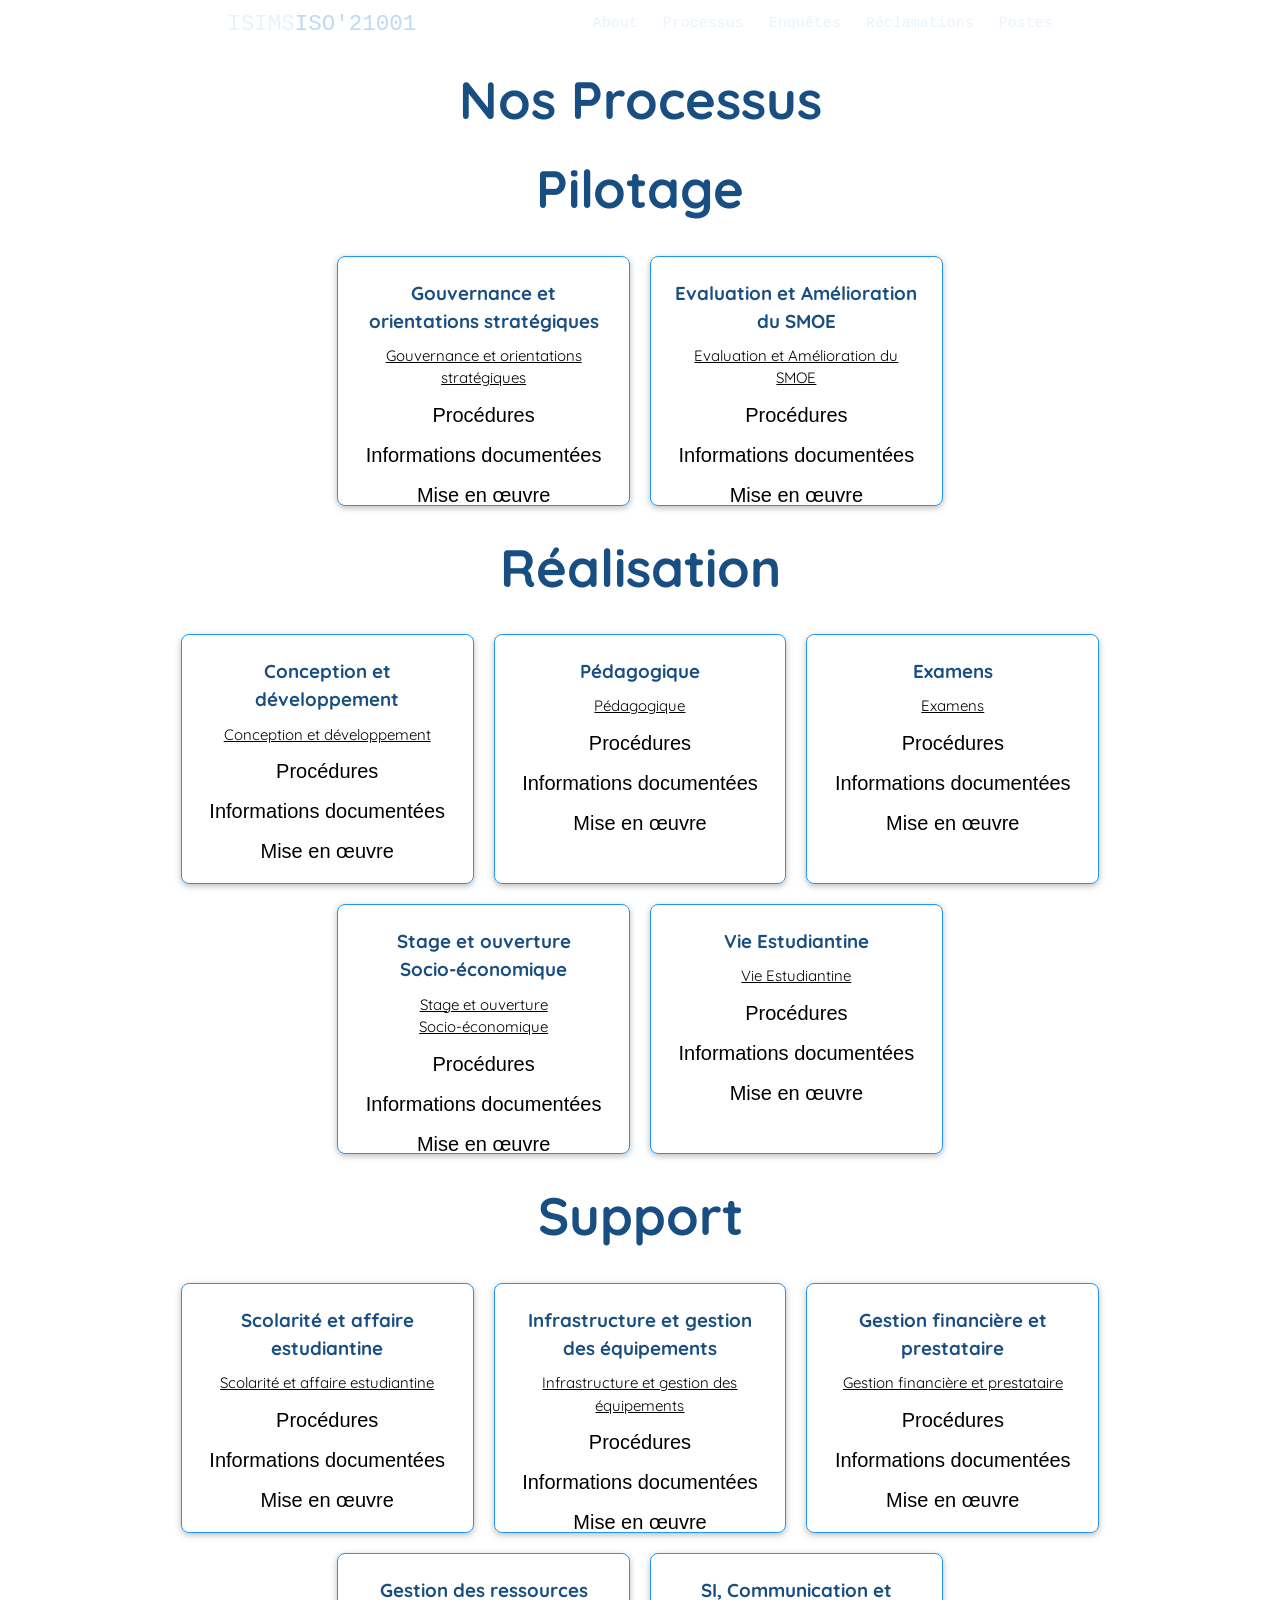
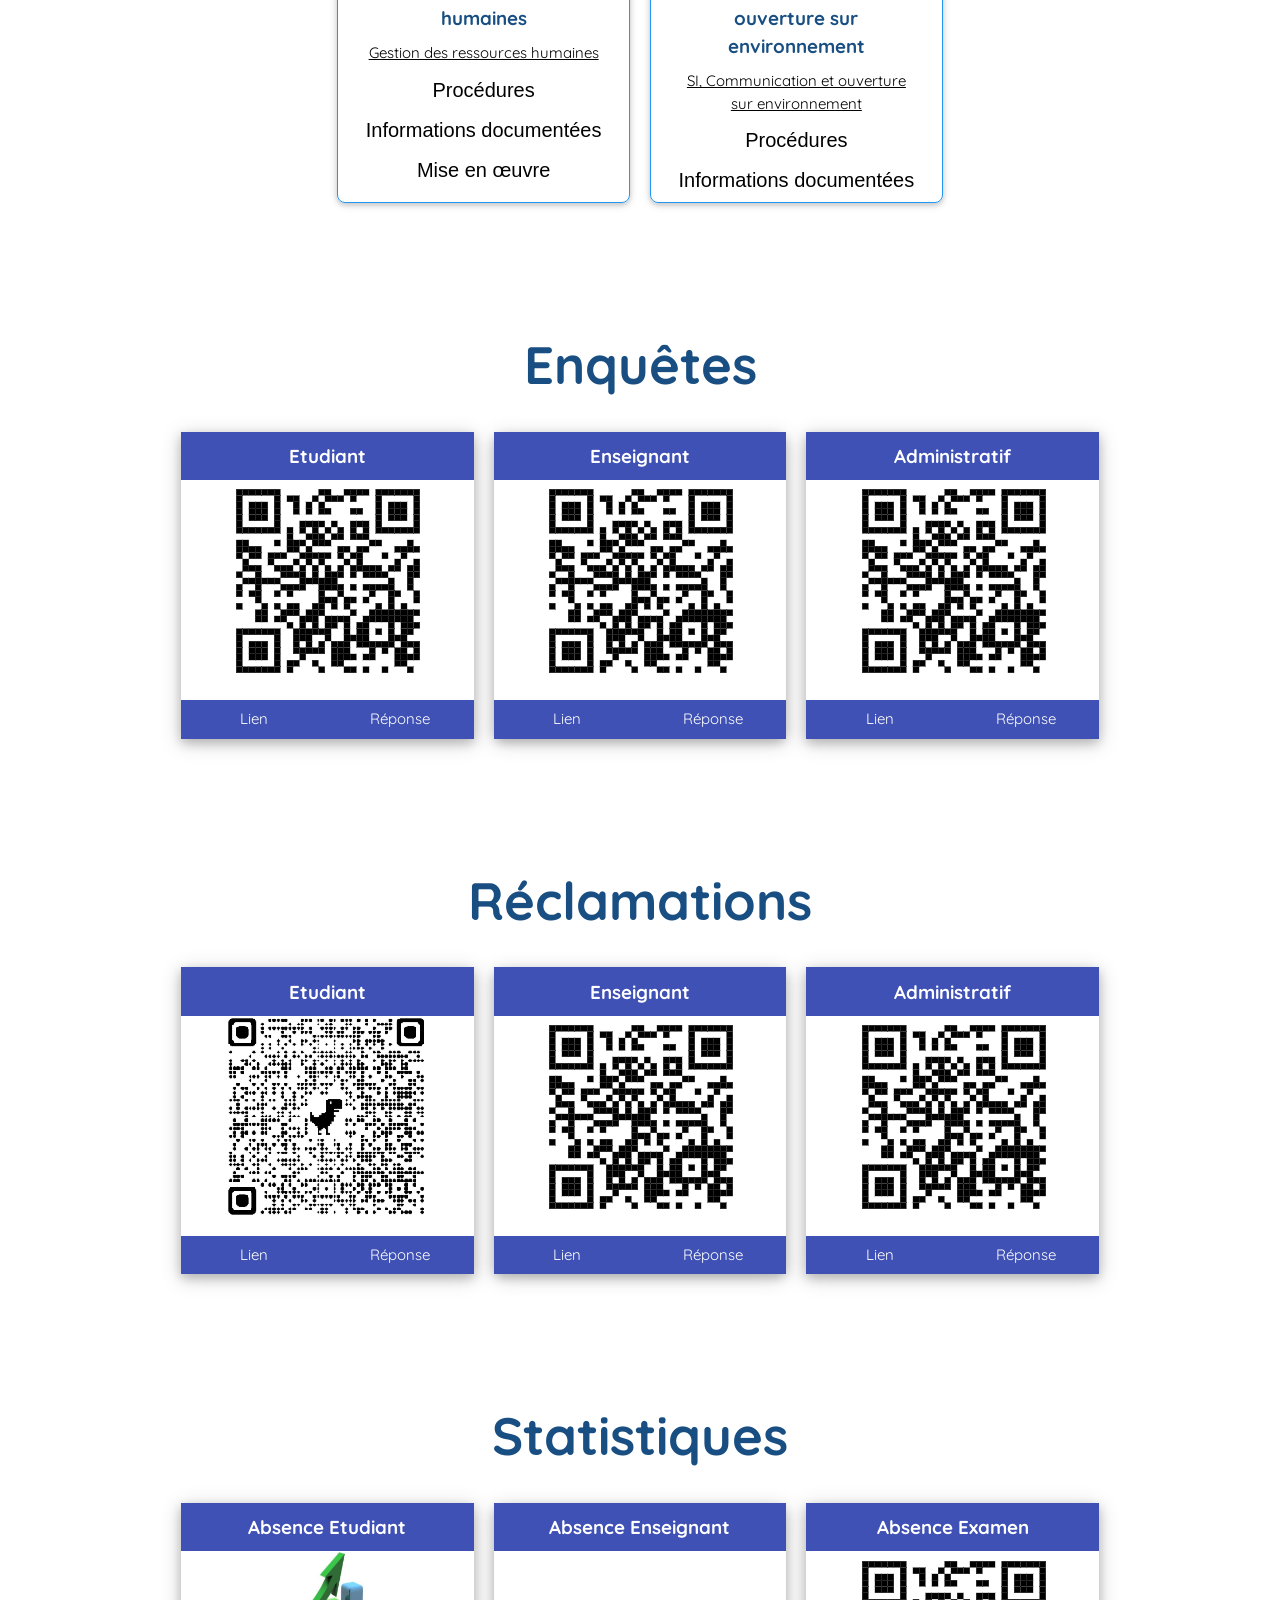
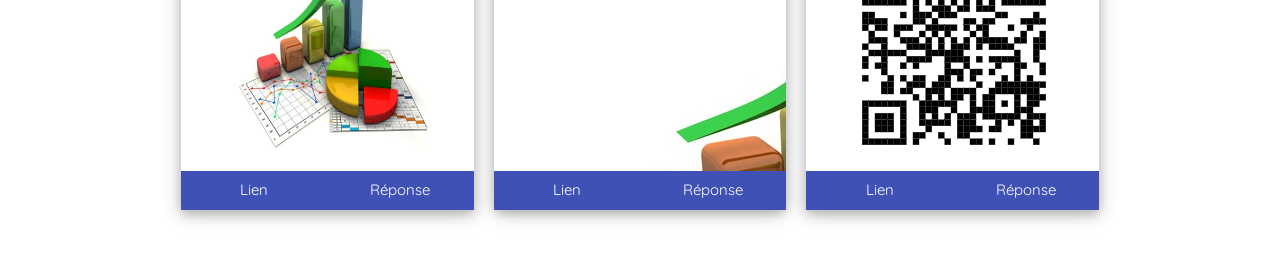
<file: index.html>
<!DOCTYPE html>
<html lang="en">
  <head>
    <meta name="viewport" content="width=device-width, initial-scale=1.0">
    <meta charset="UTF-8">
    <title>ISIMSISO'21001</title>
    <link rel="preconnect" href="https://fonts.googleapis.com">
    <link rel="preconnect" href="https://fonts.gstatic.com" crossorigin>
    <link href="https://fonts.googleapis.com/css2?family=Quicksand&display=swap" rel="stylesheet">
    <link rel="stylesheet" href="https://www.w3schools.com/w3css/4/w3.css">
    <link rel="stylesheet" href="https://www.w3schools.com/lib/w3-colors-highway.css">
    <link rel="stylesheet" href="https://cdnjs.cloudflare.com/ajax/libs/font-awesome/4.7.0/css/font-awesome.min.css">
    <link rel="stylesheet" href="styles.css">
  </head>
  <body>

      <div class="navigation w3-highway-blue w3-container">
        <nav class="nav-container w3-padding-large">
          <div class="logo">
            <a href="#home" >ISIMS<span>ISO'21001</span></a>
          </div>
          <div class="mobile-button">
            <span style="float: right;" onclick="toggleMobileNavigation()">&#9776;</span>
          </div>
          <div class="links">
            <a href="#about" >About</a>
            <a href="#Processus" >Processus</a>
            <a href="#Enquêtes" >Enquêtes</a>
            <a href="#Réclamations" >Réclamations</a>     
            <a href="FPoste.html" >Postes</a>  
          </div>
          <div id="mobile-sidenav" class="mobile-links w3-highway-blue">
            <div class="mobile-logo" style="display: inline;">
              <a href="#home" class="logo">ISIMS<span>SFAX</span></a>
              <span style="width: 100%;"></span>
              <a href="javascript:void(0)" class="closebtn" onclick="toggleMobileNavigation()">&times;</a>
            </div>
            <a href="#about" onclick="toggleMobileNavigation()">About Us</a>
            <a href="#Processus" onclick="toggleMobileNavigation()">Processus</a>
            <a href="#Enquêtes" onclick="toggleMobileNavigation()">Enquêtes</a>
            <a href="#Réclamation" onclick="toggleMobileNavigation()">Réclamation</a>
            <a href="FPoste.html" onclick="toggleMobileNavigation()">Postes</a>
          </div>
        </nav>
      </div>
      <div class="services container" id="Processus">
        <h2 class="w3-center">Nos Processus</h2>
        <h2 class="w3-center">Pilotage</h2>
        <div class="cards w3-padding-large w3-margin-top">
          <div class="card w3-card-2 w3-padding-large w3-border w3-border-blue w3-round-large">
            <h3>Gouvernance et orientations stratégiques</h3>
            <a href="PGV.html">Gouvernance et orientations stratégiques</a>
            <div class="card-text">
              <h4>Procédures</h4>
              <h4>Informations documentées</h4>
              <h4>Mise en œuvre</h4>
            </div>
          </div>
          <div class="card w3-card-2 w3-padding-large w3-border w3-border-blue w3-round-large">
            <h3>Evaluation et Amélioration du SMOE</h3>
            <a href="PGV.html">Evaluation et Amélioration du SMOE</a>
            <div class="card-text">
              <h4>Procédures</h4>
              <h4>Informations documentées</h4>
              <h4>Mise en œuvre</h4>
            </div>
          </div>
        </div>
        <!--</div>
        <div class="services container" id="Processus">-->
        
                  
          <h2 class="w3-center">Réalisation</h2>
          <div class="cards w3-padding-large w3-margin-top">
          <div class="card w3-card-2 w3-padding-large w3-border w3-border-blue w3-round-large">
            <h3>Conception et développement</h3>
            <a href="Realisation.html#RCP" >Conception et développement</a>
            <div class="card-text">
              <h4>Procédures</h4>
              <h4>Informations documentées</h4>
              <h4>Mise en œuvre</h4>
            </div>
          </div>
          <div class="card w3-card-2 w3-padding-large w3-border w3-border-blue w3-round-large">
            <h3>Pédagogique</h3>
            <a href="Realisation.html#RPD">Pédagogique</a>
            <div class="card-text">
             <h4>Procédures</h4>
             <h4>Informations documentées</h4>
             <h4>Mise en œuvre</h4>
            </div>
          </div>
          <div class="card w3-card-2 w3-padding-large w3-border w3-border-blue w3-round-large">
            <h3>Examens</h3>
            <a href="Realisation.html#REX">Examens</a>
            <div class="card-text">
              <h4>Procédures</h4>
              <h4>Informations documentées</h4>
              <h4>Mise en œuvre</h4>
            </div>
          </div>
          <div class="card w3-card-2 w3-padding-large w3-border w3-border-blue w3-round-large">
            <h3>Stage et ouverture Socio-économique</h3>
            <a href="Realisation.html#RST">Stage et ouverture Socio-économique</a>
             <div class="card-text">
              <h4>Procédures</h4>
              <h4>Informations documentées</h4>
              <h4>Mise en œuvre</h4>
            </div>
          </div>
          <div class="card w3-card-2 w3-padding-large w3-border w3-border-blue w3-round-large">
            <h3>Vie Estudiantine</h3>
            <a href="Realisation.html#RVE">Vie Estudiantine</a>            
             <div class="card-text">
              <h4>Procédures</h4>
              <h4>Informations documentées</h4>
              <h4>Mise en œuvre</h4>
            </div>
          </div>
        </div>
        <!--</div>
        <div class="services container" id="Processus">-->
         <h2 class="w3-center">Support</h2>
          <div class="cards w3-padding-large w3-margin-top">          
           <div class="card w3-card-2 w3-padding-large w3-border w3-border-blue w3-round-large">
            <h3>Scolarité et affaire estudiantine</h3>
            <a href="Support.html#SSE">Scolarité et affaire estudiantine</a>
             <div class="card-text">
             <h4>Procédures</h4>
             <h4>Informations documentées</h4>
             <h4>Mise en œuvre</h4>
            </div>
          </div>
          <div class="card w3-card-2 w3-padding-large w3-border w3-border-blue w3-round-large">
            <h3>Infrastructure et gestion des équipements</h3>
            <a href="Support.html#SSE">Infrastructure et gestion des équipements</a>
             <div class="card-text">
             <h4>Procédures</h4>
              <h4>Informations documentées</h4>
              <h4>Mise en œuvre</h4>
            </div>
          </div>
          <div class="card w3-card-2 w3-padding-large w3-border w3-border-blue w3-round-large">
            <h3>Gestion financière et prestataire</h3>
            <a href="Support.html#SGF">Gestion financière et prestataire</a>            
             <div class="card-text">
              <h4>Procédures</h4>
              <h4>Informations documentées</h4>
              <h4>Mise en œuvre</h4>
            </div>
          </div>
          <div class="card w3-card-2 w3-padding-large w3-border w3-border-blue w3-round-large">
            <h3>Gestion des ressources humaines</h3>
            <a href="Support.html#RSH">Gestion des ressources humaines</a>    
             <div class="card-text">
             <h4>Procédures</h4>
             <h4>Informations documentées</h4>
             <h4>Mise en œuvre</h4>
            </div>
          </div>
          <div class="card w3-card-2 w3-padding-large w3-border w3-border-blue w3-round-large">
            <h3>SI, Communication et ouverture sur environnement</h3>
            <a href="Support.html#SSI">SI, Communication et ouverture sur environnement</a>    
             <div class="card-text">
             <h4>Procédures</h4>
             <h4>Informations documentées</h4>
             <h4>Mise en œuvre</h4>
            </div>
          </div>
        </div>
        </div> 
      </div>
      <div class="careers container" id="Enquêtes">
        <h2 class="w3-center">Enquêtes</h2>
        
        <div class="cards w3-padding-large w3-margin-top">
            <div class="card w3-card-4">
              <header class="w3-container w3-indigo">
                <h3>Etudiant</h3>
              </header>
              <div class="content w3-container">
                <div class="card-text" style="padding-bottom: 18px;">
                  <a href="https://shorturl.at/13BV6">
                  <img src="figures/QCEtu.png" alt="QC Etudinat"></a>
                </div>
              </div>
              <footer class="w3-container" style="padding: 0; display: flex;">
                <a class="w3-button w3-indigo w3-hover-blue" style="flex: 1;" href="https://shorturl.at/WZr6D" target="_blank"> Lien  </a>
                <a class="w3-button w3-indigo w3-hover-blue" style="flex: 1;" href="https://shorturl.at/ybUuu" target="_blank"> Réponse </a>
              </footer>
                </div>

            <div class="card w3-card-4 w3-round-large">
              <header class="w3-container w3-indigo">
                <h3>Enseignant</h3>
              </header>
              <div class="content w3-container">
                <div class="card-text" style="padding-bottom: 18px;">
                 <a href="https://docs.google.com/forms/d/e/1FAIpQLSdhm8moXcMyq6uoHi38skNNVl_fE5RULt7bxk6uy4bRyHBIfw/viewform">
				  
                  <img src="figures/QCEnss.png" aling width="200" height="200" alt="QC Enseignant"></a>
                </div>
              </div>
              <footer class="w3-container" style="padding: 0; display: flex;">
                <a class="w3-button w3-indigo w3-hover-blue" style="flex: 1;" href="https://shorturl.at/3wTGm" target="_blank"> Lien  </a>
                <a class="w3-button w3-indigo w3-hover-blue" style="flex: 1;" href="https://shorturl.at/n8zGJ" target="_blank"> Réponse </a>
              </footer>
             
            </div>

            <div class="card w3-card-4">
              <header class="w3-container w3-indigo">
                <h3>Administratif</h3>
              </header>
              <div class="content w3-container">
                <div class="card-text" style="padding-bottom: 20px;">
                  <a href="https://docs.google.com/forms/d/e/1FAIpQLSfBcawqxEA8gR2qJWgmaJJ5fIQBOP3DpMoL4-CYC4NF0nNQlQ/viewform">
                  <img src="figures/QCAdm.png" alt="QC Enseignant"></a>
                </div>
              </div>
              <footer class="w3-container" style="padding: 0; display: flex;">
                <a class="w3-button w3-indigo w3-hover-blue" style="flex: 1;" href="https://shorturl.at/7Tg56" target="_blank"> Lien  </a>
                <a class="w3-button w3-indigo w3-hover-blue" style="flex: 1;" href="https://shorturl.at/b4x9N" target="_blank"> Réponse </a>
              </footer>

			  
            </div>
        </div>
      </div>
      
      
       <div class="careers container" id="Réclamations">
        <h2 class="w3-center">Réclamations</h2>
        
        <div class="cards w3-padding-large w3-margin-top">
            <div class="card w3-card-4">
              <header class="w3-container w3-indigo">
                <h3>Etudiant</h3>
              </header>
              <div class="content w3-container">
                <div class="card-text" style="padding-bottom: 18px;">
                  <a href="https://docs.google.com/forms/d/e/1FAIpQLSdhm8moXcMyq6uoHi38skNNVl_fE5RULt7bxk6uy4bRyHBIfw/viewform">
                  <img src="figures/QCRec.png" alt="QC Réclamation"></a>
                </div>
              </div>
              <footer class="w3-container" style="padding: 0; display: flex;">
                <a class="w3-button w3-indigo w3-hover-blue" style="flex: 1;" href="https://script.google.com/macros/s/AKfycby4R4XvjvK1Kzv7-ja9Pfa08RZej9KY71TizJNtD1tDAK_VouI4MnRq57Qrc8p8qN6Uew/exec?page=index" target="_blank"> Lien  </a>
                <a class="w3-button w3-indigo w3-hover-blue" style="flex: 1;" href="https://script.google.com/macros/s/AKfycby4R4XvjvK1Kzv7-ja9Pfa08RZej9KY71TizJNtD1tDAK_VouI4MnRq57Qrc8p8qN6Uew/exec?page=admin" target="_blank"> Réponse </a>
              </footer>
                </div>

            <div class="card w3-card-4 w3-round-large">
              <header class="w3-container w3-indigo">
                <h3>Enseignant</h3>
              </header>
              <div class="content w3-container">
                <div class="card-text" style="padding-bottom: 20px;">
                  <a href="https://docs.google.com/forms/d/e/1FAIpQLSdhm8moXcMyq6uoHi38skNNVl_fE5RULt7bxk6uy4bRyHBIfw/viewform">
				          <img src="figures/QCEnss.png" alt="QC Enseignant"></a>
                </div>
              </div>
              <footer class="w3-container" style="padding: 0; display: flex;">
                <a class="w3-button w3-indigo w3-hover-blue" style="flex: 1;" href="https://docs.google.com/forms/d/e/1FAIpQLSfoJTOvEAYz3Cwu1wor4mR6oMPrPi_7rhs3zCyWAKB1Yo8Kug/viewform" target="_blank"> Lien  </a>
                <a class="w3-button w3-indigo w3-hover-blue" style="flex: 1;" href="https://docs.google.com/forms/d/1NCJ3yjBS_pt0lAyHrF9wL2fNBaXjbg640fJLzV3iYVM/edit#responses" target="_blank"> Réponse </a>
              </footer>
             
            </div>

            <div class="card w3-card-4">
              <header class="w3-container w3-indigo">
                <h3>Administratif</h3>
              </header>
              <div class="content w3-container">
                <div class="card-text" style="padding-bottom: 20px;">
                  <a href="https://docs.google.com/forms/d/e/1FAIpQLSfBcawqxEA8gR2qJWgmaJJ5fIQBOP3DpMoL4-CYC4NF0nNQlQ/viewform">
                  <img src="figures/QCAdm.png" alt="QC Enseignant"></a>
                </div>
              </div>
              <footer class="w3-container" style="padding: 0; display: flex;">
                <a class="w3-button w3-indigo w3-hover-blue" style="flex: 1;" href="https://docs.google.com/forms/d/e/1FAIpQLSfBcawqxEA8gR2qJWgmaJJ5fIQBOP3DpMoL4-CYC4NF0nNQlQ/viewform" target="_blank"> Lien  </a>
                <a class="w3-button w3-indigo w3-hover-blue" style="flex: 1;" href="https://docs.google.com/forms/d/1km-dXfB1bt4jmDKGwojfJYHKFM9IsNgKTl-UkIVmLQ8/edit#responses" target="_blank"> Réponse </a>
              </footer>

			  
            </div>
        </div>
      </div>
      
      <div class="careers container" id="Enquêtes">
        <h2 class="w3-center">Statistiques</h2>
        
        <div class="cards w3-padding-large w3-margin-top">
            <div class="card w3-card-4">
              <header class="w3-container w3-indigo">
                <h3>Absence Etudiant</h3>
              </header>
              <div class="content w3-container">
                <div class="card-text" style="padding-bottom: 18px;">
                  <a href="https://docs.google.com/forms/d/e/1FAIpQLSdhm8moXcMyq6uoHi38skNNVl_fE5RULt7bxk6uy4bRyHBIfw/viewform">
                  <img src="figures/AbsE.jpg" aling width="200" height="200" alt="Abs Etudinat"></a>
                </div>
              </div>
              <footer class="w3-container" style="padding: 0; display: flex;">
                <a class="w3-button w3-indigo w3-hover-blue" style="flex: 1;" href="https://script.google.com/a/macros/isims.usf.tn/s/AKfycbwP-ZHFNft9wl4FXnkyOrGJUD3YEGPDC9UVBzgCL7Wcr0N8cz0MWCRKNOgta-7EuKk5/exec?page=StatAbsColl" target="_blank"> Lien  </a>
                <a class="w3-button w3-indigo w3-hover-blue" style="flex: 1;" href="" target="_blank"> Réponse </a>
              </footer>
                </div>

            <div class="card w3-card-4 w3-round-large">
              <header class="w3-container w3-indigo">
                <h3>Absence Enseignant</h3>
              </header>
              <div class="content w3-container">
                <div class="card-text" style="padding-bottom: 20px;">
                  <a href="https://shorturl.at/guMSB">
				  
                  <img src="figures/AbsE.jpg" alt="Abs Enseignant"></a>
                </div>
              </div>
              <footer class="w3-container" style="padding: 0; display: flex;">
                <a class="w3-button w3-indigo w3-hover-blue" style="flex: 1;" href="https://shorturl.at/G7OWS" target="_blank"> Lien  </a>
                <a class="w3-button w3-indigo w3-hover-blue" style="flex: 1;" href="" target="_blank"> Réponse </a>
              </footer>
             
            </div>

            <div class="card w3-card-4">
              <header class="w3-container w3-indigo">
                <h3>Absence Examen</h3>
              </header>
              <div class="content w3-container">
                <div class="card-text" style="padding-bottom: 20px;">
                  <a href="https://docs.google.com/forms/d/e/1FAIpQLSfBcawqxEA8gR2qJWgmaJJ5fIQBOP3DpMoL4-CYC4NF0nNQlQ/viewform">
                  <img src="figures/QCAdm.png" alt="QC Enseignant"></a>
                </div>
              </div>
              <footer class="w3-container" style="padding: 0; display: flex;">
                <a class="w3-button w3-indigo w3-hover-blue" style="flex: 1;" href="https://shorturl.at/vbYG7" target="_blank"> Lien  </a>
                <a class="w3-button w3-indigo w3-hover-blue" style="flex: 1;" href="" target="_blank"> Réponse </a>
              </footer>

			  
            </div>
        </div>
      </div>
          
   
  </body>
</html>
</file>
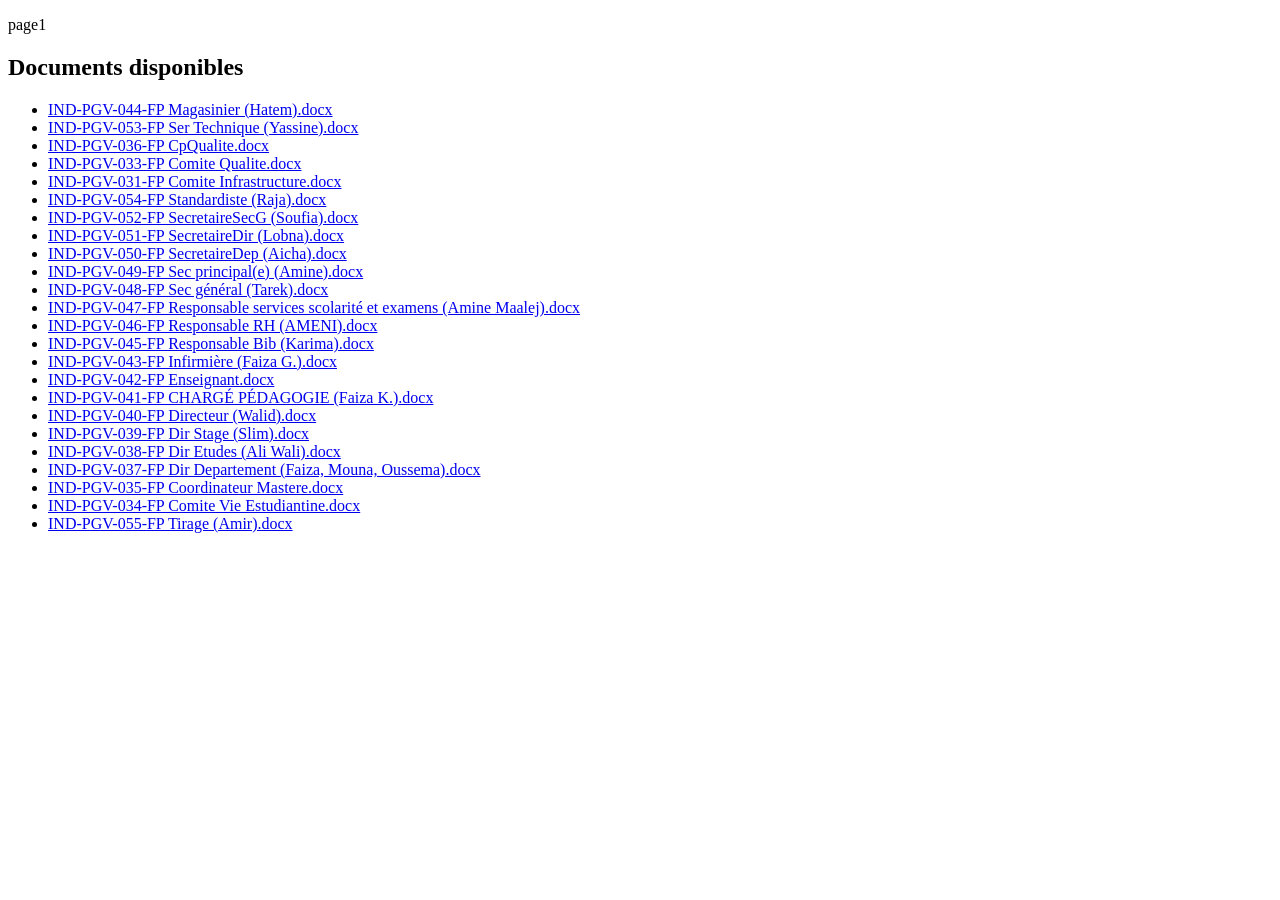
<file: ListePoste.html>
<!DOCTYPE html>
<html>
  <body>
      <p>page1</p>
      
      <h2>Documents disponibles</h2>
      <ul>
        <li>
          <a href='https://docs.google.com/document/d/1IjWES55wiTtYg4A6ug-dEdCR8H9Ttv8V/edit?usp=drivesdk&ouid=117575744774133606277&rtpof=true&sd=true' target='_blank'>IND-PGV-044-FP Magasinier (Hatem).docx</a>
          </li>
          
              
                
                <li>
                  <a href='https://docs.google.com/document/d/1ckmznCAv5gvTUCmbxzz0jG-cmcttRASe/edit?usp=drivesdk&ouid=117575744774133606277&rtpof=true&sd=true' target='_blank'>IND-PGV-053-FP Ser Technique (Yassine).docx</a>
                </li>
                <li>
                  <a href='https://docs.google.com/document/d/1nKETIcc2EP7Njvud7Fd28z7LY4oIdAPV/edit?usp=drivesdk&ouid=117575744774133606277&rtpof=true&sd=true' target='_blank'>IND-PGV-036-FP CpQualite.docx</a>
                </li>
                <li>
                  <a href='https://docs.google.com/document/d/1l6u7bt2w9W8PbkWrr8pTM1KVGC8gcKb9/edit?usp=drivesdk&ouid=117575744774133606277&rtpof=true&sd=true' target='_blank'>IND-PGV-033-FP Comite Qualite.docx</a>
                </li>
                <li>
                  <a href='https://docs.google.com/document/d/1F1HSMzCHEcah9yzlfo1cBY-YLSa7LqBY/edit?usp=drivesdk&ouid=117575744774133606277&rtpof=true&sd=true' target='_blank'>IND-PGV-031-FP Comite Infrastructure.docx</a>
                </li>
                <li>
                  <a href='https://docs.google.com/document/d/1XqC22ncPxaMef1F9qnsbcDiwtqfcXIcd/edit?usp=drivesdk&ouid=117575744774133606277&rtpof=true&sd=true' target='_blank'>IND-PGV-054-FP Standardiste (Raja).docx</a>
                </li>
                <li>
                  <a href='https://docs.google.com/document/d/1L2vsj__yoQpNCfMFUzHycpB3ixTAV7Wu/edit?usp=drivesdk&ouid=117575744774133606277&rtpof=true&sd=true' target='_blank'>IND-PGV-052-FP SecretaireSecG (Soufia).docx</a>
                </li>
                <li>
                  <a href='https://docs.google.com/document/d/15HFIhuiF5c-XGTodVy2AYGX0AQ6YuOgX/edit?usp=drivesdk&ouid=117575744774133606277&rtpof=true&sd=true' target='_blank'>IND-PGV-051-FP SecretaireDir (Lobna).docx</a>
                </li>
                <li>
                  <a href='https://docs.google.com/document/d/1BPwGtNt_oG7d-MWVp7NSwu2yzYBB2HKi/edit?usp=drivesdk&ouid=117575744774133606277&rtpof=true&sd=true' target='_blank'>IND-PGV-050-FP SecretaireDep (Aicha).docx</a>
                </li>
                <li>
                  <a href='https://docs.google.com/document/d/1JEpjroZCXYOzkCYVprQnFpTK2tO2C83_/edit?usp=drivesdk&ouid=117575744774133606277&rtpof=true&sd=true' target='_blank'>IND-PGV-049-FP Sec principal(e)  (Amine).docx</a>
                </li>
                <li>
                  <a href='https://docs.google.com/document/d/1yFJOcden-5MnLkxRIyOiDzkZyG76e45p/edit?usp=drivesdk&ouid=117575744774133606277&rtpof=true&sd=true' target='_blank'>IND-PGV-048-FP Sec général (Tarek).docx</a>
                </li>
                <li>
                  <a href='https://docs.google.com/document/d/1WNIHyhdOEc4bhNAntKUWvyRKzlOQYIwQ/edit?usp=drivesdk&ouid=117575744774133606277&rtpof=true&sd=true' target='_blank'>IND-PGV-047-FP Responsable services scolarité et examens (Amine Maalej).docx</a>
                  </li>
                  <li><a href='https://docs.google.com/document/d/14LOrN91OTSsRLvhXDG3G2QqLtMC5XqMr/edit?usp=drivesdk&ouid=117575744774133606277&rtpof=true&sd=true' target='_blank'>IND-PGV-046-FP Responsable RH (AMENI).docx</a>
                  </li>
                  <li>
                    <a href='https://docs.google.com/document/d/1ylE7dvooiBnE2IVvqc_gDakUC0ya-Zip/edit?usp=drivesdk&ouid=117575744774133606277&rtpof=true&sd=true' target='_blank'>IND-PGV-045-FP Responsable Bib (Karima).docx</a>
                  </li>
                  <li>
                    <a href='https://docs.google.com/document/d/1zw9fKni41tvlMKEvpd-MpW8LgXaap8zB/edit?usp=drivesdk&ouid=117575744774133606277&rtpof=true&sd=true' target='_blank'>IND-PGV-043-FP Infirmière (Faiza G.).docx</a>
                  </li>
                  <li>
                    <a href='https://docs.google.com/document/d/1PVJJlwiQvIMBkqtA-TxQ5R1mBPgHOsom/edit?usp=drivesdk&ouid=117575744774133606277&rtpof=true&sd=true' target='_blank'>IND-PGV-042-FP Enseignant.docx</a>
                  </li>
                  <li>
                    <a href='https://docs.google.com/document/d/1ih8gzxOXnu4TrixAN3qeKZJC2t6mvGYn/edit?usp=drivesdk&ouid=117575744774133606277&rtpof=true&sd=true' target='_blank'>IND-PGV-041-FP CHARGÉ PÉDAGOGIE (Faiza K.).docx</a>
                  </li>
                  <li>
                    <a href='https://docs.google.com/document/d/1jyk41ATynYkL9dtI_VCc6t3CWv0Y2fo2/edit?usp=drivesdk&ouid=117575744774133606277&rtpof=true&sd=true' target='_blank'>IND-PGV-040-FP Directeur (Walid).docx</a>
                  </li>
                  <li>
                    <a href='https://docs.google.com/document/d/1fP90DtRdfuVFT5t-dg44LxD7iAgOwMQR/edit?usp=drivesdk&ouid=117575744774133606277&rtpof=true&sd=true' target='_blank'>IND-PGV-039-FP Dir Stage (Slim).docx</a>
                  </li>
                <li>
                    <a href='https://docs.google.com/document/d/130_PWvxROyHIklU6Y02eQs3DQ_QZl1r8/edit?usp=drivesdk&ouid=117575744774133606277&rtpof=true&sd=true' target='_blank'>IND-PGV-038-FP Dir Etudes (Ali Wali).docx</a>
                  </li>
                <li>
                    <a href='https://docs.google.com/document/d/1CmTwBTokYZIlLkbe8FdMX5ZcwTN7EJSe/edit?usp=drivesdk&ouid=117575744774133606277&rtpof=true&sd=true' target='_blank'>IND-PGV-037-FP Dir Departement (Faiza, Mouna, Oussema).docx</a>
                    </li>
                    <li>
                      <a href='https://docs.google.com/document/d/1b_OSF2K53AwSbBBY6HFGvG8Y_IuhK4NU/edit?usp=drivesdk&ouid=117575744774133606277&rtpof=true&sd=true' target='_blank'>IND-PGV-035-FP Coordinateur Mastere.docx</a>
                    </li>
                    <li>
                      <a href='https://docs.google.com/document/d/1hk7dyk4ulB9RBVP-R56-LnFtvKQif0Qx/edit?usp=drivesdk&ouid=117575744774133606277&rtpof=true&sd=true' target='_blank'>IND-PGV-034-FP Comite Vie Estudiantine.docx</a>
                    </li>
                    
                      
                      
                      
                      <li>
                        <a href='https://docs.google.com/document/d/1YEfBMcF4FgG1IHqv05kxD-13OVQT-i3P/edit?usp=drivesdk&ouid=117575744774133606277&rtpof=true&sd=true' target='_blank'>IND-PGV-055-FP Tirage (Amir).docx</a>
                      </li>
      </ul>
      
      
      
      
  </body>
</html>
</file>
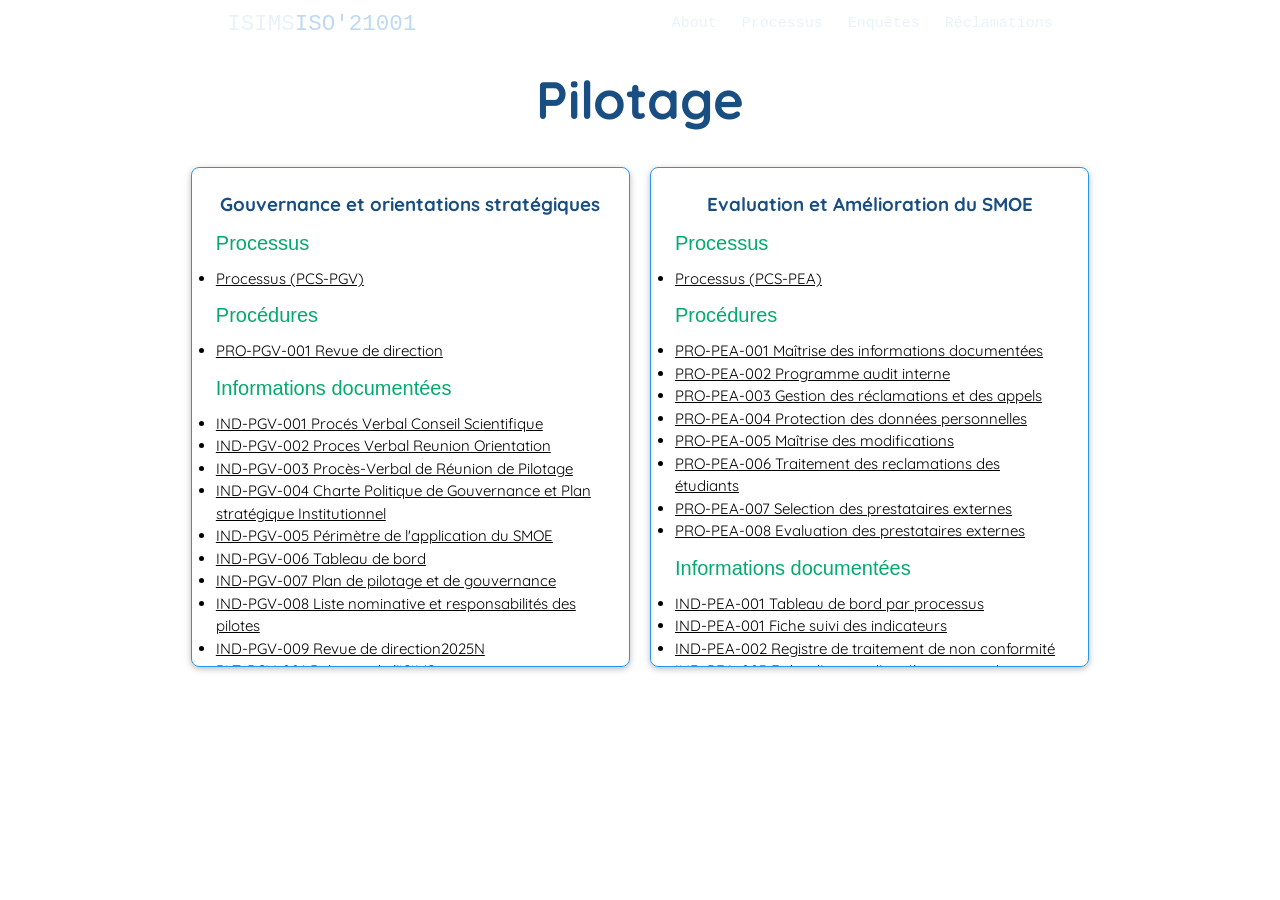
<file: PGV.html>
<!DOCTYPE html>
<html lang="en">
  <head>
    <meta name="viewport" content="width=device-width, initial-scale=1.0">
    <meta charset="UTF-8">
    <title>ISIMSISO'21001</title>
    <link rel="preconnect" href="https://fonts.googleapis.com">
    <link rel="preconnect" href="https://fonts.gstatic.com" crossorigin>
    <link href="https://fonts.googleapis.com/css2?family=Quicksand&display=swap" rel="stylesheet">
    <link rel="stylesheet" href="https://www.w3schools.com/w3css/4/w3.css">
    <link rel="stylesheet" href="https://www.w3schools.com/lib/w3-colors-highway.css">
    <link rel="stylesheet" href="https://cdnjs.cloudflare.com/ajax/libs/font-awesome/4.7.0/css/font-awesome.min.css">
    <link rel="stylesheet" href="StylesPro.css">
  </head>
  <body>

      <div class="navigation w3-highway-blue w3-container">
       <nav class="nav-container w3-padding-large">
          <div class="logo">
            <a href="index.html" >ISIMS<span>ISO'21001</span></a>
          </div>
          <div class="mobile-button">
            <span style="float: right;" onclick="toggleMobileNavigation()">&#9776;</span>
          </div>
          <div class="links">
            <a href="#about" >About</a>
            <a href="#Processus" >Processus</a>
            <a href="index.html#Enquêtes" >Enquêtes</a>
            <a href="index.html#Réclamations" >Réclamations</a>             
          </div>
          <div id="mobile-sidenav" class="mobile-links w3-highway-blue">
            <div class="mobile-logo" style="display: inline;">
              <a href="#home" class="logo">ISIMS<span>SFAX</span></a>
              <span style="width: 100%;"></span>
              <a href="javascript:void(0)" class="closebtn" onclick="toggleMobileNavigation()">&times;</a>
            </div>
            <a href="#about" onclick="toggleMobileNavigation()">About Us</a>
            <a href="#Processus" onclick="toggleMobileNavigation()">Processus</a>
            <a href="index.html#Enquêtes" onclick="toggleMobileNavigation()">Enquêtes</a>
            <a href="index.html#Réclamation" onclick="toggleMobileNavigation()">Réclamation</a>
          </div>
        </nav>
      </div>
      <div class="services container" id="Processus">
        <h2 class="w3-center">Pilotage</h2>
        <div class="cards w3-padding-large w3-margin-top">
          <div class="card w3-card-2 w3-padding-large w3-border w3-border-blue w3-round-large">
            <h3>Gouvernance et orientations stratégiques</h3>
            <div class="card-text">
              <h4>Processus</h4>
              <ul>
                <li>
                  <a href="https://docs.google.com/document/d/1I4OtA_-c3-wZgkK22DNGiVCATGImYQ-3/edit"> Processus (PCS-PGV)</a>
                </li>
              </ul>
              <h4>Procédures</h4>
              <ul>
                <li>
                    <a href="https://docs.google.com/spreadsheets/d/1XyPnZ8UmD69dLGvmghQGNt-zLZAWNGTxfsgWbPeirGw/edit?gid=419804632#gid=419804632"> PRO-PGV-001 Revue de direction</a>
                </li>
              </ul>
              <h4>Informations documentées</h4>
              <ul>
                <li>
                    <a href="https://docs.google.com/document/d/1KxpdU5Q2wwbWckCRnWLUTqVuC4mugGov/edit">IND-PGV-001 Procés Verbal Conseil Scientifique </a>
                </li>
                <li>
                    <a href="https://docs.google.com/document/d/1b5Rlrxok0Mm6VNrKcqqnSfre-KJIhvJU/edit">IND-PGV-002 Proces Verbal Reunion Orientation</a>
                </li>
                <li>
                    <a href="https://docs.google.com/document/d/18Mi4A_f7JiaEVsb3W2FOfERfUsB8Yh88/edit">IND-PGV-003 Procès-Verbal de Réunion de Pilotage</a>
                </li>
                <li>
                    <a href="https://docs.google.com/document/d/1xKDx6nq_UMT5B6G-K1RuE2pl1o0o44h5/edit#heading=h.9j9fkjwsuelq">IND-PGV-004 Charte Politique de Gouvernance et Plan stratégique Institutionnel </a>
                </li>
                <li>
                  <a href="https://docs.google.com/spreadsheets/d/1Xr51DwwHMEeekWgFrb8AM2xXuNGWaTEiE1uO1xZINRg/edit?gid=1094288969#gid=1094288969">IND-PGV-005 Périmètre de l'application du SMOE</a>
                </li>                
                <li>
                  <a href="https://docs.google.com/spreadsheets/d/1K9cRFl57nu7L-tj74yuoTdTDXPp2BTK5mCM0wVN6Ymg/edit?gid=0#gid=0">IND-PGV-006 Tableau de bord</a>
                </li>
                <li>
                  <a href="https://docs.google.com/document/d/1EldE4LHxnFnjIJczPkI8Y1tcdhw-oW_R/edit">IND-PGV-007 Plan de pilotage et de gouvernance</a>
                </li>
                <li>
                  <a href="https://docs.google.com/document/d/13M9dnIbNyJOO1yQVsmp2FNgNgYg1B9rZ/edit" >IND-PGV-008 Liste nominative et responsabilités des pilotes</a>
                </li>
                <li>
                  <a href="https://docs.google.com/spreadsheets/d/1_w9_bQ8FzQiFDPAMU-wxQxt-N6iwukLomHD-rsV9bU0/edit?gid=930208098#gid=930208098">IND-PGV-009 Revue de direction2025N</a>
                </li>
                <li>
                  <a href="https://docs.google.com/document/d/1OPf3NhrX7grafATkTrQwC1vi2OW9iLff/edit">PLT-PGV-001 Politique de l'ISIMS </a>
                </li>                
              </ul>
              <h4>Autres documents</h4>
              <ul>
                <li>
                  <a href="https://docs.google.com/spreadsheets/d/12siTd9VKSZBlD6lpICFhMg1TxihlbY-v6wC58Sj3-9A/edit?gid=1024227377#gid=1024227377">CNT-PGV-001 Stratégie de communication</a>
                </li>
                 <li>
                  <a href="https://docs.google.com/spreadsheets/d/12siTd9VKSZBlD6lpICFhMg1TxihlbY-v6wC58Sj3-9A/edit?gid=418035823#gid=418035823">CNT-PGV-002 Parties interessées</a>
                </li>
                 <li>
                  <a href="https://docs.google.com/spreadsheets/d/12siTd9VKSZBlD6lpICFhMg1TxihlbY-v6wC58Sj3-9A/edit?gid=1807305121#gid=1807305121">CNT-PGV-003 Enjeux internes et externes </a>
                </li>
                 <li>
                  <a href="https://docs.google.com/spreadsheets/d/12siTd9VKSZBlD6lpICFhMg1TxihlbY-v6wC58Sj3-9A/edit?gid=349706441#gid=349706441">CNT-PGV-004 Matrice combinée SWOT-PESTEL</a>
                </li>
                <li>
                  <a href="https://docs.google.com/spreadsheets/d/12siTd9VKSZBlD6lpICFhMg1TxihlbY-v6wC58Sj3-9A/edit?gid=384092032#gid=384092032">CNT-PGV-005 Les enjeux et plan </a>
                </li>                
                <li>
                  <a href="https://docs.google.com/spreadsheets/d/12siTd9VKSZBlD6lpICFhMg1TxihlbY-v6wC58Sj3-9A/edit?gid=2058166699#gid=2058166699">CNT-PGV-006 Domaine d'application</a>
                </li>
                <li>
                  <a href="https://docs.google.com/spreadsheets/d/12siTd9VKSZBlD6lpICFhMg1TxihlbY-v6wC58Sj3-9A/edit?gid=623466366#gid=623466366">CNT-PGV-007 Cartographie</a>
                </li>
                <li>
                  <a href="https://docs.google.com/spreadsheets/d/12siTd9VKSZBlD6lpICFhMg1TxihlbY-v6wC58Sj3-9A/edit?gid=1570144482#gid=1570144482">Organigramme ISIMS</a>
                </li>
                <li>
                  <a href="https://docs.google.com/spreadsheets/d/15S4FUMoalCx0j7uMcQMIGIqlECdOGUDYNKeU611UuvU/edit?gid=0#gid=0" >Registre des decisions stratégiques</a>
                </li>
                <li>
                  <a href="https://docs.google.com/spreadsheets/d/12siTd9VKSZBlD6lpICFhMg1TxihlbY-v6wC58Sj3-9A/edit?gid=1100377214#gid=1100377214">CNT-PGV-006 Légende</a>
                </li>
              </ul>
              <h4>Mise en œuvre</h4>
              <ul>
                <li>
                  
                </li>
              </ul>
            </div>
          </div>
          <div class="card w3-card-2 w3-padding-large w3-border w3-border-blue w3-round-large">
            <h3>Evaluation et Amélioration du SMOE</h3>
            <div class="card-text">
              <h4>Processus</h4>
              <ul>
                <li>
                  <a href="https://docs.google.com/document/d/1wiTbv8E4y7dzm05tmQEId2IAnSISVyOF/edit"> Processus (PCS-PEA)</a>
                </li>
              </ul>
              <h4>Procédures</h4>
              <ul>
                <li>
                  <a href="https://docs.google.com/document/d/1qU22g3ANbFg8dULBVxTRgT0-Vvc90XR9/edit">PRO-PEA-001 Maîtrise des informations documentées</a>
                </li>
                <li>
                  <a href="https://docs.google.com/spreadsheets/d/1Au4W4ubie32BrMaQH4GiU55OG1Svr9tt2Jf_XF1uh-8/edit">PRO-PEA-002 Programme audit interne</a>
                </li>
                <li>
                  <a href="https://docs.google.com/spreadsheets/d/1KsFq7TgIOSOGz-PpGmFxThMO_PXr4bIh/edit">PRO-PEA-003 Gestion des réclamations et des appels</a>
                </li>
                <li>
                  <a href="https://docs.google.com/spreadsheets/d/1xmoIxoQJBfmaYeMpvGXSnKAKzWP89Na4DxtEfYLc1X0/edit">PRO-PEA-004 Protection des données personnelles</a>
                </li>
                <li>
                  <a href="https://docs.google.com/document/d/1pz2Cvk7tlyi32doSK6OWVGfWMwdWsYcb/edit">PRO-PEA-005 Maîtrise des modifications</a>
                </li>
                <li>
                  <a href="https://docs.google.com/document/d/1Wsk4e1Yga_iku-ryjg0FzsbeKkbJ3nat/edit">PRO-PEA-006 Traitement des reclamations des étudiants</a>
                </li>
                <li>
                  <a href="https://docs.google.com/spreadsheets/d/1lVMcpik5CSIcEFIx8MGlEQ6ofwBwIuDTe-2Mn9GQvM8/edit">PRO-PEA-007 Selection des prestataires externes</a>
                </li>
                <li>
                  <a href="https://docs.google.com/spreadsheets/d/1QRG_QbUg_4Kodh77-omi9JIUgD-SUC_iDHh3CmyDZWA/edit">PRO-PEA-008 Evaluation des prestataires externes</a>
                </li>                
              </ul>
              <h4>Informations documentées</h4>
              <ul>
                <li>
                  <a href="https://docs.google.com/spreadsheets/d/18g_HwJXHuyS3kM4ZqdITEd4g6ptJ154Z/edit">IND-PEA-001 Tableau de bord par processus</a>
                </li>
                <li>
                  <a href="https://docs.google.com/document/d/1iyVYd31Z-ImMcyJ9mmjLDa514cIZ_sv6/edit">IND-PEA-001 Fiche suivi des indicateurs</a>
                </li>
                <li>
                  <a href="https://docs.google.com/spreadsheets/d/1Z_5q1hlshOS3smoRJLIeQ5jbvv9N5Pb0/edit?gid=1669718640#gid=1669718640">IND-PEA-002 Registre de traitement de non conformité</a>
                </li>
                <li>
                  <a href="https://docs.google.com/document/d/1UH6mNW5efPnmDJyfJFmziIyvkt-WkvfQ/edit">IND-PEA-003 Fiche d'action d'amélioration et du traitement de non conformité</a>
                </li>
                <li>
                  <a href="https://docs.google.com/document/d/1v-QybC7q9-qba4_wG7dVuyd3xfo8VZK1/edit#heading=h.katzwyeidjj4">IND-PEA-004 Rapport d'audit interne </a>
                </li>
                <li>
                  <a href="https://docs.google.com/document/d/1sdq3cypp-GGk1rEc2NyzpGYU5f3jXBdF/edit">IND-PEA-005 Plan d'audit</a>
                </li>
                <li>
                  <a href="https://docs.google.com/spreadsheets/d/1mg6J-RW-fG7bZGQOCux-tfk0-hbg4bnuqvK0mErv_iE/edit?gid=1435801716#gid=1435801716">IND-PEA-006 Programme d'Audit 2025</a>
                </li>
                <li>
                  <a href="https://docs.google.com/document/d/1eEVywBpdv9d-rl4G_X6Ezgsj4cKnzhiM/edit">IND-PEA-007 Compte rendu de la revue de direction</a>
                </li>
                <li>
                  <a href="https://docs.google.com/spreadsheets/d/1srTeh5YQqqisv_F3ZbI-3tWvIYlEJnz3yzA29Dmg3CY/edit?gid=150572245#gid=150572245">IND-PEA-008 PV de réunion</a>
                </li>
                <li>
                  <a href="https://docs.google.com/document/d/1pjvLhOFUAfol5vxTVzESDnaaFw0PJxbv/edit">IND-PEA-009 Registre de retour d'information</a>
                </li>
                <li>
                  <a href="https://docs.google.com/spreadsheets/d/1EVArreOGs66jPgReYmremMCunvFsr029/edit?gid=1967264384#gid=1967264384">IND-PEA-010 Registre des connaissances organisationnelles</a>
                </li>
                <li>
                  <a href="https://docs.google.com/spreadsheets/d/1LfJHuSmaOt1oJWdMRJXz6lvNOYPIhB-F/edit?gid=1514406041#gid=1514406041">IND-PEA-011 Gestion de modification SMI</a>
                </li>
                <li>
                  <a href="https://docs.google.com/spreadsheets/d/1tan4YiISCFX45RGxGuLe7LR3phcZhPi_/edit?gid=1921604693#gid=1921604693">IND-PEA-012 Planification des objectifs SMOE</a>
                </li>
                <li>
                  <a href="https://docs.google.com/spreadsheets/d/1Zwv-85AA4-C4g-3EeuGt0m0VuCFv0TCy/edit?gid=326542245#gid=326542245">IND-PEA-013 Registre d'action d'amélioration</a>
                </li>
                <li>
                  <a href="https://docs.google.com/spreadsheets/d/1IMkuXVSu6NHu6JI65d2i8xWxvkYDfkNS/edit?gid=1540366743#gid=1540366743">IND-PEA-014 Registre de Veille réglementaire, légale et normative </a>
                </li>
                <li>
                  <a href="https://docs.google.com/document/d/1x0m2Zk3f2ITTlFljzJRfhk9sm-XPegtE/edit">IND-PEA-019 Fiche de réclamation étudiant</a>
                </li>
                <li>
                  <a href="https://docs.google.com/spreadsheets/d/1T3-g49BVViBFSqZaARogSfmeWruxsOdBN1dLTZ35pfQ/edit?gid=0#gid=0">IND-PEA-020 Registre des reclamations</a>
                </li>
                <li>
                  <a href="https://docs.google.com/document/d/1cnjl8cXzvNVX4FQfkxybBIBo04eO2tvw/edit">IND-PEA-021 Demande de modifications</a>
                </li>
                <li>
                  <a href="https://docs.google.com/spreadsheets/d/1M_ldy1QpGaxiLQ7Rmv1ueDBmPAMyCrIcD4WhQqGKw_s/edit?gid=279753064#gid=279753064">IND-PEA-022 Planification des modifications</a>
                </li>
                <!--<li>
                  <a href="https://docs.google.com/spreadsheets/d/1Xr51DwwHMEeekWgFrb8AM2xXuNGWaTEiE1uO1xZINRg/edit?gid=1094288969#gid=1094288969">IND-PEA-023 Périmètre du SMOE de l'ISIMS</a>
                </li>-->       
                <li>
                  <a href="https://docs.google.com/spreadsheets/d/1xSvtulBKJu75jwek6nDU9upzIjeuBLItDQGt0Hn9P_U/edit?gid=160931914#gid=160931914">IND-PEA-024 Instruction éducation spécialisée/besoins particuliers</a>
                </li>         
              </ul>
              <h4>Autres documents</h4>
              <ul>
                <li>
                  <a href="https://docs.google.com/document/d/1zlxncqi3pAXdnYKGtFsBNsr4vvNb67M0/edit">LST-PEA-001 Liste des documents externes</a>
                </li>
                <li>
                  <a href="https://docs.google.com/spreadsheets/d/1CCdWPiNIj4zxQSYZkE1BQiW0jbwduASh/edit?gid=616190697#gid=616190697">MMQ-PEA-001 Manuel des risques</a>
                </li>
                <li>
                  <a href="https://docs.google.com/spreadsheets/d/1CCdWPiNIj4zxQSYZkE1BQiW0jbwduASh/edit?gid=236744979#gid=236744979">MMQ-PEA-001 Manuel des Opportunités</a>
                </li>
              </ul>
              <h4>Mise en œuvre</h4>
              <ul>
                <li>
                  <a href="https://drive.google.com/drive/u/2/folders/1rkDmYnkaFwRVAVRu4OYqZaRVEAboIV1P">Réalisation PEA</a>
                </li>                               
              </ul>
            </div>
          </div>
        </div>
      </div>      
  <script>
    function toggleMobileNavigation() {
      const mobileNavigation = document.getElementById("mobile-sidenav");
      mobileNavigation.classList.toggle('mobile-links-active');
    }
  </script>
  </body>
</html>
</file>
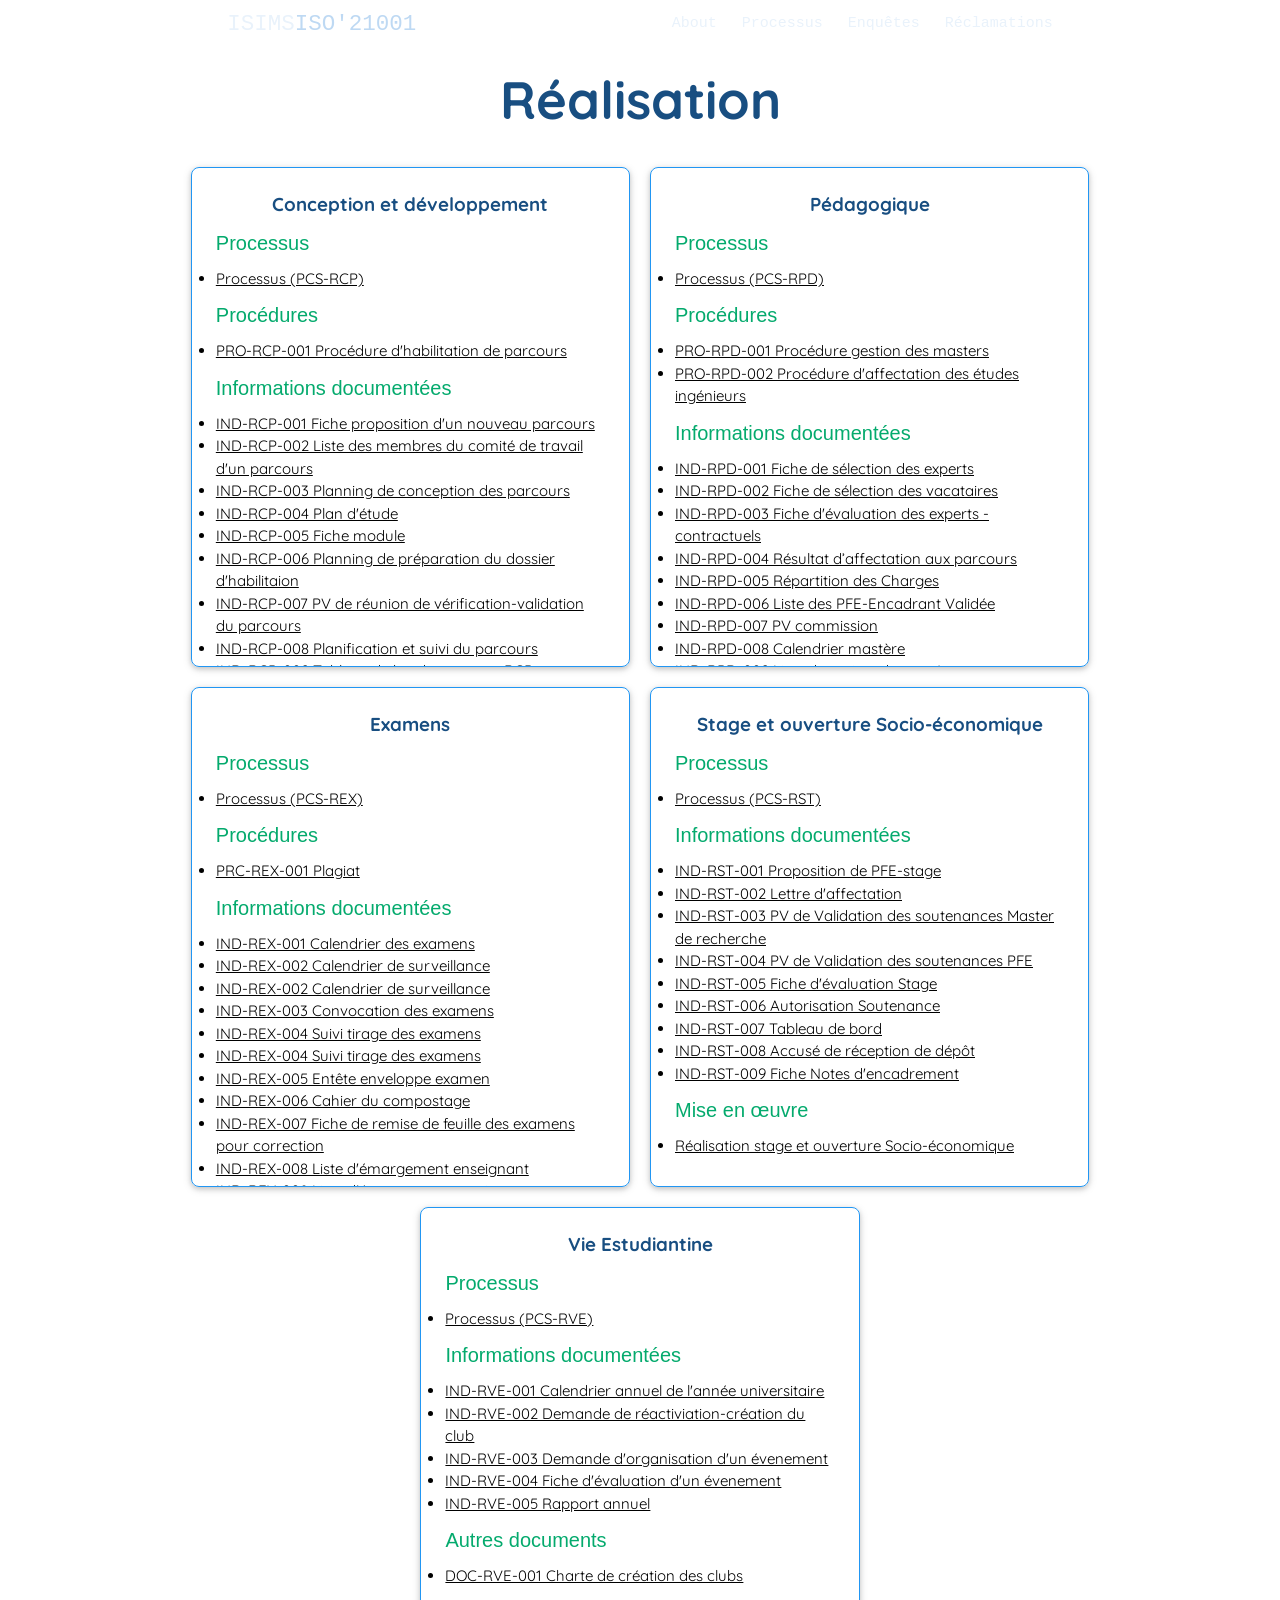
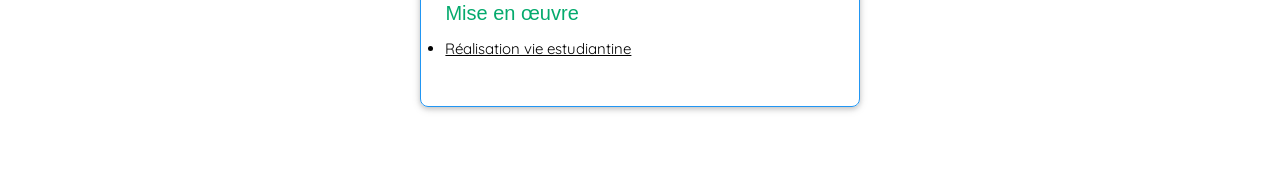
<file: Realisation.html>
<!DOCTYPE html>
<html lang="en">
  <head>
    <meta name="viewport" content="width=device-width, initial-scale=1.0">
    <meta charset="UTF-8">
    <title>ISIMSISO'21001</title>
    <link rel="preconnect" href="https://fonts.googleapis.com">
    <link rel="preconnect" href="https://fonts.gstatic.com" crossorigin>
    <link href="https://fonts.googleapis.com/css2?family=Quicksand&display=swap" rel="stylesheet">
    <link rel="stylesheet" href="https://www.w3schools.com/w3css/4/w3.css">
    <link rel="stylesheet" href="https://www.w3schools.com/lib/w3-colors-highway.css">
    <link rel="stylesheet" href="https://cdnjs.cloudflare.com/ajax/libs/font-awesome/4.7.0/css/font-awesome.min.css">
    <link rel="stylesheet" href="StylesPro.css">
  </head>
  <body>

      <div class="navigation w3-highway-blue w3-container">
        <nav class="nav-container w3-padding-large">
          <div class="logo">
            <a href="index.html" >ISIMS<span>ISO'21001</span></a>
          </div>
          <div class="mobile-button">
            <span style="float: right;" onclick="toggleMobileNavigation()">&#9776;</span>
          </div>
          <div class="links">
            <a href="#about" >About</a>
            <a href="#Processus" >Processus</a>
            <a href="index.html#Enquêtes" >Enquêtes</a>
            <a href="index.html#Réclamations" >Réclamations</a>               
          </div>
          <div id="mobile-sidenav" class="mobile-links w3-highway-blue">
            <div class="mobile-logo" style="display: inline;">
              <a href="#home" class="logo">ISIMS<span>SFAX</span></a>
              <span style="width: 100%;"></span>
              <a href="javascript:void(0)" class="closebtn" onclick="toggleMobileNavigation()">&times;</a>
            </div>
            <a href="#about" onclick="toggleMobileNavigation()">About Us</a>
            <a href="#Processus" onclick="toggleMobileNavigation()">Processus</a>
            <a href="index.html#Enquêtes" onclick="toggleMobileNavigation()">Enquêtes</a>
            <a href="index.html#Réclamation" onclick="toggleMobileNavigation()">Réclamation</a>
          </div>
        </nav>
      </div>
      <div class="services container" id="Processus">
        <h2 class="w3-center">Réalisation</h2>
        <div class="cards w3-padding-large w3-margin-top">
          <div class="card w3-card-2 w3-padding-large w3-border w3-border-blue w3-round-large">
            <h3 id="RCP">Conception et développement</h3>
            <div class="card-text">
              <h4>Processus</h4>
              <ul>
                <li>
                  <a href="https://docs.google.com/document/d/1N1F94QLNgT5RPcQD5EI3LvoEaJoNXRxR/edit"> Processus (PCS-RCP)</a>
                </li>
              </ul>
              <h4>Procédures</h4>
              <ul>
                <li>
                    <a href="https://docs.google.com/document/d/1eFA4HiMwAKYFiOny0der5Uk2mnIWfxVS/edit"> PRO-RCP-001 Procédure d'habilitation de parcours</a>
                </li>
              </ul>
              <h4>Informations documentées</h4>
              <ul>
                <li>
                    <a href="https://docs.google.com/document/d/16YwelDrlexB5iMhZaBRZ-eaabAZKkRSN/edit">IND-RCP-001 Fiche proposition d'un nouveau parcours </a>
                </li>
                <li>
                    <a href="https://docs.google.com/document/d/1fJ53n8-Rta5Kx5pJrtIh-fEUBCcwluC4/edit">IND-RCP-002 Liste des membres du comité de travail d'un parcours</a>
                </li>
                <li>
                    <a href="https://docs.google.com/document/d/1-XKLr99RnTzY6Yap52v5AS7RxrvK-NEx/edit#heading=h.h6kdsq91g11e">IND-RCP-003 Planning de conception des parcours </a>
                </li>
                <li>
                    <a href="https://docs.google.com/document/d/1424pQnastyKqzCKYqDHH7do6PUcf7B33/edit#heading=h.h0r9lt4yu861">IND-RCP-004 Plan d'étude </a>
                </li>
                <li>
                  <a href="https://docs.google.com/document/d/1odjlOr-iq_X7AfiIa0UgTPqwIEX-601g/edit">IND-RCP-005 Fiche module </a>
                </li>                
                <li>
                  <a href="https://shorturl.at/zZukm">IND-RCP-006 Planning de préparation du dossier d'habilitaion </a>
                </li>
                <li>
                  <a href="https://shorturl.at/LRODH">IND-RCP-007 PV de réunion de vérification-validation du parcours </a>
                </li>
                <li>
                  <a href="https://shorturl.at/Nvlpr" >IND-RCP-008 Planification et suivi du parcours </a>
                </li>
                <li>
                  <a href="https://shorturl.at/ezlYm">IND-RCP-009 Tableau de bord processus RCP </a>
                </li>
                <li>
                  <a href="https://shorturl.at/OyseY">IND-RCP-010 Habilitation Licence </a>
                </li>                            
              </ul>
              <h4>Mise en œuvre</h4>
              <ul>
                <li>
                  <a href="https://drive.google.com/drive/u/2/folders/18HE4jf5sV_UWk6j_J2z3vIUgh6PFpv9n">Réalisation conception et développement</a>
                </li>                               
              </ul>
              
            </div>
          </div>
          <div class="card w3-card-2 w3-padding-large w3-border w3-border-blue w3-round-large">
            <h3 id="RPD">Pédagogique</h3>
            <div class="card-text">
              <h4>Processus</h4>
              <ul>
                <li>
                  <a href="https://docs.google.com/document/d/1gNptdpH-_KKzunYKNF4rRgcYUTz6H6sw/edit"> Processus (PCS-RPD)</a>
                </li>
              </ul>
              <h4>Procédures</h4>
              <ul> 
                <li> 
                    <a href="https://docs.google.com/document/d/1K2pMUVObznTVc7H5cBh3s_rNt3UZ3QRY/edit">PRO-RPD-001 Procédure gestion des masters </a>
                </li>
                <li> 
                    <a href="https://docs.google.com/document/d/14oqJKfzcUOBo_qiDVl0RGli9Irosxg8c/edit">PRO-RPD-002 Procédure d'affectation des études ingénieurs</a>
                </li>
              </ul>
              <h4>Informations documentées</h4>
              <ul>
                <li>
                    <a href="https://docs.google.com/document/d/1lIdK5L67vjnHI3e0Ln3NYIYDBTZ2pTWL/edit">IND-RPD-001 Fiche de sélection des experts </a>
                </li>
                <li>
                    <a href="https://docs.google.com/document/d/1fyuU7xcfCnWFYeCXJMkrRKnSQgmBS3oi/edit">IND-RPD-002 Fiche de sélection des vacataires </a>
                </li>
                <li>
                    <a href="https://docs.google.com/document/d/1bCXIAa_X6JuYAKf14Vk34w2q_a1gXZ3Q/edit">IND-RPD-003 Fiche d'évaluation des experts - contractuels </a>
                </li>
                <li>
                    <a href="https://docs.google.com/document/d/1KcFKpS7eR7EbBAgaSnn-QrIQDc-iNDUQ/edit">IND-RPD-004 Résultat d’affectation aux parcours  </a>
                </li>
                <li>
                  <a href="https://docs.google.com/document/d/1StMHYFAiGPiJAZdiFDYxAor66KQ0iBuh/edit">IND-RPD-005 Répartition des Charges </a>
                </li>                
                <li>
                  <a href="https://docs.google.com/document/d/1Lh1j9RpHv3UgQliHp_W4wKMnB8pj9EQz/edit">IND-RPD-006 Liste des PFE-Encadrant Validée </a>
                </li>
                <li>
                  <a href="https://docs.google.com/document/d/1K9xGMAknLPK8rVeeMtIIuxhVBJpoeSPK/edit">IND-RPD-007 PV commission </a>
                </li>
                <li>
                  <a href="https://docs.google.com/document/d/13cAVRYyScSR_5Kgo7bVzGinLi1ACRL05/edit" >IND-RPD-008 Calendrier mastère </a>
                </li>
                <li>
                  <a href="https://docs.google.com/document/d/1YNFL9eqeZ5WdU6Pn3hNhwp7_2qGBXz9h/edit">IND-RPD-009 Liste des sujets de mastère </a>
                </li>
                <li>
                  <a href="https://docs.google.com/document/d/17G9mZAGEaPm67wlnfnysR4_PFKEc8DFA/edit">IND-RPD-010 Liste d'affectation des sujets </a>
                </li>                
              </ul>
              <h4>Mise en œuvre</h4>
              <ul>
                <li>
                  <a href="https://drive.google.com/drive/u/2/folders/16fhgTd2cFByaZoJT8G26Y9I3ys4Xw36s">Réalisation pédagogique</a>
                </li>                               
              </ul>              
            </div>
          </div>

          <div class="card w3-card-2 w3-padding-large w3-border w3-border-blue w3-round-large">
            <h3 id="REX">Examens</h3>
            <div class="card-text">
              <h4>Processus</h4>
              <ul>
                <li>
                  <a href="https://docs.google.com/document/d/1kTuJ18rxpwpf7viTfhQOn9oB0_MK95rW/edit"> Processus (PCS-REX)</a>
                </li>
              </ul>
              <h4>Procédures</h4>
              <ul>
                <li>
                    <a href="https://docs.google.com/spreadsheets/d/1f4svAXmnsdZQLYSq8H_rSdSwnHFKi7ZfJhHlgblReRE/edit?gid=1240841710#gid=1240841710">PRC-REX-001 Plagiat </a>
                </li>
              </ul>
              <h4>Informations documentées</h4>
              <ul>                
                <li>
                    <a href="https://docs.google.com/document/d/1gH_J1b1yQXqJo0gAeIseiGClH3_07f07/edit">IND-REX-001 Calendrier des examens </a>
                </li>
                <li>
                    <a href="https://docs.google.com/document/d/1ZJ7FtPbRD2_3jsMNLOiuYZqPapWk1yH9/edit">IND-REX-002 Calendrier de surveillance </a>
                </li>
                <li>
                    <a href="https://drive.google.com/drive/folders/1OTtD8KFmkd_iA-AxAJQ-kSaiXNA-08xl">IND-REX-002 Calendrier de surveillance </a>
                </li>
                <li>
                    <a href="https://docs.google.com/document/d/1wuLWc4K4I5wBPwiAJ2-4XtZQ_ZVXC8ct/edit">IND-REX-003 Convocation des examens </a>
                </li>
                <li>
                  <a href="https://docs.google.com/document/d/1TrlaXOsrZzI1Rd009abn19pFWgG4TCeD/edit">IND-REX-004 Suivi tirage des examens</a>
                </li>
                <li>
                  <a href="https://drive.google.com/drive/folders/1OTtD8KFmkd_iA-AxAJQ-kSaiXNA-08xl">IND-REX-004 Suivi tirage des examens</a>
                </li>                  
                <li>
                  <a href="https://docs.google.com/document/d/1uNC7-zbfuaxVFgRx8w28q__OkYr9u3bK/edit">IND-REX-005 Entête enveloppe examen </a>
                </li>
                <li>
                  <a href="https://docs.google.com/document/d/1WnEVqCjf52_NAq6_iXdTsF5Ow3dT1G0d/edit">IND-REX-006 Cahier du compostage</a>
                </li>
                <li>
                  <a href="https://docs.google.com/document/d/1d4QwyW5euS2V0AB1pCjwJ7SPLshSD_37/edit">IND-REX-007 Fiche de remise de feuille des examens pour correction </a>
                </li>
                <li>
                  <a href="https://docs.google.com/document/d/17G8hgG3Zdp6wJHSYT-hGLEhoGmv9CUBymCHBhCWCVlg/edit">IND-REX-008 Liste d'émargement enseignant </a>
                </li>
                <li>
                  <a href="https://drive.google.com/drive/folders/1OTtD8KFmkd_iA-AxAJQ-kSaiXNA-08xl">IND-REX-008 Liste d'émargement enseignant </a>
                </li>
                <li>
                  <a href="https://drive.google.com/drive/folders/1OTtD8KFmkd_iA-AxAJQ-kSaiXNA-08xl">IND-REX-009 Liste des enseignants convoqués </a>
                </li>
                <li>
                  <a href="https://docs.google.com/document/d/1c53pBhMk2FfnLyeTBS47rsplDgkQY9LG/edit">IND-REX-010 Check liste de vérification examen (Version 01) </a>
                </li>  
                <li>
                  <a href="https://docs.google.com/document/d/13GZdwuCtMGAi7U-9RddrTsj1Cu_NVytG/edit">IND-REX-011 Fiche des notes examens </a>
                </li>  
                <li>
                  <a href="https://docs.google.com/document/d/1XTYPTDQMg8krbx8_LAiKptXW5SslxHpl/edit">IND-REX-012 Fiche des notes continue</a>
                </li>  
                <li>
                  <a href="https://docs.google.com/document/d/1QGaP4yFujo4Y4HEUs4mXxNgqNb_VkdZh/edit">IND-REX-014 PV des notes</a>
                </li>  
                <li>
                  <a href="https://drive.google.com/drive/folders/1OTtD8KFmkd_iA-AxAJQ-kSaiXNA-08xl">IND-REX-015 calendrier  des délibération </a>
                </li>  
                <li>
                  <a href="https://docs.google.com/document/d/1it6ZWufrczSn_g07g8fk_-x-zpxaIMy6/edit">IND-REX-016 Demande de vérification de note</a>
                </li>     
                <li>
                  <a href="https://docs.google.com/document/d/1ClYyiBecGrS7SKsShUxpNABCc8EHQDaa/edit">IND-REX-017 Consignes examens</a>
                </li>     
                <li>
                  <a href="https://docs.google.com/document/d/1mgsbCJeg_sdq9nbtj0UU_IMAT96ts-DH/edit">IND-REX-018 Liste émargement examens</a>
                </li>     
                <li>
                  <a href="https://docs.google.com/document/d/1fkZujdjAwH6Et6SxBWljNhCeJ2ZlyyNB/edit">IND-REX-019 Relevé des notes</a>
                </li>     
                <li>
                  <a href="https://docs.google.com/document/d/1lvCLgb-3VStnDiR-l2N9SCaAYwViUijD/edit">IND-REX-20 Attestation de réussite</a>
                </li>                     
                <li>
                  <a href="https://docs.google.com/document/d/14YTbfkEq04-xigVDOKoHylEdEkvHI8yP/edit">IND-REX-21 Diplôme</a>
                </li>  
                <li>
                  <a href="https://docs.google.com/document/d/1_rOh8S2SgHj6Ko4Ouihzlu9XzE8ZnfVd/edit">IND-REX-22 Attestation de rang</a>
                </li>  
                <li>
                  <a href="https://docs.google.com/document/d/1dLTkaLVlqLO6PnoqCwRlKcyWq8Q6KT49/edit">IND-REX-23 Template absences examens</a>
                </li>  
                <li>
                  <a href="https://docs.google.com/document/d/1VXs0vDuflWaluWXxYiEW70skRQQsZL44/edit">IND-REX-024 Liste des éliminés</a>
                </li> 
                <li>
                  <a href="https://drive.google.com/drive/folders/1OTtD8KFmkd_iA-AxAJQ-kSaiXNA-08xl">IND-REX-025 Reçu de dépôt des sujets d'examen</a>
                </li> 
                <li>
                  <a href="https://docs.google.com/document/d/1HR0Qb2jsms_Q7ywfk-ZB1dpqtwWv-5JA/edit">IND-REX-026 Liste enseignant respensable</a>
                </li> 
                <li>
                  <a href="https://drive.google.com/drive/folders/1OTtD8KFmkd_iA-AxAJQ-kSaiXNA-08xl">IND-REX-026 Liste enseignant respensable</a>
                </li>                 
                <li>
                  <a href="https://docs.google.com/spreadsheets/d/1lwy0H-VdyzkkzpQMV6lsV9Jy2bwl8tu8s-hxdrLTWUU/edit">IND-REX-025 Tableau de bord processus REX </a>
                </li>                 
              </ul>
              <h4>Autres documents</h4>
              <ul>
                <li>
                    <a href="https://docs.google.com/document/d/1_Ylku9X0kzYhlv0dLducewwR2HFpfNWj/edit">DOC-REX-001 Charte des examens (Proposition) </a>
                </li>
                <li>
                    <a href="https://shorturl.at/R30eI">STATISTIQUES ABSENCES EXAMENS</a>
                </li>
                <li>
                    <a href="https://shorturl.at/HKRp8">ABSENCES COLLECTIVES</a>
                </li>                
              </ul>
              <h4>Mise en œuvre</h4>
              <ul>
                <li>
                  <a href="https://drive.google.com/drive/u/2/folders/1eanaN8XOXpLSD98m4vutWO8api_ccxb1">Réalisation examens</a>
                </li>                               
              </ul>
            </div>
          </div>
          <div class="card w3-card-2 w3-padding-large w3-border w3-border-blue w3-round-large">
            <h3 id="RST">Stage et ouverture Socio-économique</h3>
            <div class="card-text">
              <h4>Processus</h4>
              <ul>
                <li>
                  <a href="https://docs.google.com/document/d/1bzPLPgxn2r-CCcGdM_BhxFEGTvBcmVDN/edit"> Processus (PCS-RST)</a>
                </li>
              </ul>              
              <h4>Informations documentées</h4>
              <ul>
                <li>
                    <a href="https://docs.google.com/document/d/1n5kAPvbMZrsUn15xeahQo3g5MnkjVeHP/edit">IND-RST-001 Proposition de PFE-stage </a>
                </li>
                <li>
                    <a href="https://docs.google.com/document/d/1Nn1m4dteAN78jnB36ySY9XJ2bUObeYt5/edit">IND-RST-002 Lettre d'affectation </a>
                </li>
                <li>
                    <a href="https://docs.google.com/document/d/1nYrJVWz_VErmSszLgm8k0Kkt3ZJpHpaN/edit">IND-RST-003 PV de Validation des soutenances Master de recherche </a>
                </li>
                <li>
                    <a href="https://drive.google.com/drive/folders/1ghgLzBBI759f6gGf4hdSeFzczauKrO0a">IND-RST-004 PV de Validation des soutenances PFE </a>
                </li>
                <li>
                  <a href="https://docs.google.com/document/d/1JLj-VfuI3mO2_8A1jp4dpJFdA5XUCCnm/edit">IND-RST-005 Fiche d'évaluation Stage </a>
                </li>                
                <li>
                  <a href="https://docs.google.com/document/d/1fnVeVciuOQPmkLphvrMcY-tb4tkLJY3t/edit">IND-RST-006 Autorisation Soutenance </a>
                </li>
                <li>
                  <a href="https://docs.google.com/spreadsheets/d/1k1FH9MO3EUgOQ6ERQpJAwg89s4DNdlXt/edit">IND-RST-007 Tableau de bord </a>
                </li>
                <li>
                  <a href="https://docs.google.com/document/d/1gL0ZFvcST2dYfoI4T6B0E5TedADsDpXj/edit">IND-RST-008 Accusé de réception de dépôt </a>
                </li>
                <li>
                  <a href="https://docs.google.com/document/d/15otw94HF_61vtCElxSn2TPK_CMESLUga/edit" >IND-RST-009 Fiche Notes d'encadrement </a>
                </li>                
              </ul>
              <h4>Mise en œuvre</h4>
              <ul>
                <li>
                  <a href="https://drive.google.com/drive/u/2/folders/1pSmw9CWTzupFR82jE8T4kXhT5GFX5i13">Réalisation stage et ouverture Socio-économique</a>
                </li>                               
              </ul>              
            </div>
          </div>
          <div class="card w3-card-2 w3-padding-large w3-border w3-border-blue w3-round-large">
            <h3 id="RVE">Vie Estudiantine</h3>
            <div class="card-text">
              <h4>Processus</h4>
              <ul>
                <li>
                  <a href="https://docs.google.com/document/d/1pwTTGlleTOK6SNLmm0bFi96dJS8Uw4px/edit" target="_blank"> Processus (PCS-RVE)</a>
                </li>
              </ul>              
              <h4>Informations documentées</h4>
              <ul>                
                <li>
                    <a href="https://docs.google.com/spreadsheets/d/18wcJuDqMsu5_-LTVI8hqZRmn-uflxixG/edit">IND-RVE-001 Calendrier annuel de l'année universitaire </a>
                </li>
                <li>
                    <a href="https://docs.google.com/document/d/1tu5LWmBTNWLNZYff8MILeHFT6d2LHuCl/edit">IND-RVE-002 Demande de réactiviation-création du club </a>
                </li>
                <li>
                    <a href="https://docs.google.com/document/d/1a4MSEIVv7QbzG_3cYVyErnq1bgvnagFy/edit">IND-RVE-003 Demande d'organisation d'un évenement</a>
                </li>
                <li>
                  <a href="https://docs.google.com/document/d/1NMGfNVv5MBgI6lTUhpCcjps4WFTz5o_T/edit">IND-RVE-004 Fiche d'évaluation d'un évenement</a>
                </li>                
                <li>
                  <a href="https://docs.google.com/document/d/1rEX1AhLiuVtIYRuXZNxJVtnHPeub7fpY/edit">IND-RVE-005 Rapport annuel</a>
                </li>                
              </ul>
              <h4>Autres documents</h4>
              <ul>
                <li>
                    <a href="https://docs.google.com/document/d/1ZEcmxImjRaBJYb0YbDw7w3bFPjH3cLJJ/edit">DOC-RVE-001 Charte de création des clubs </a>
                </li>                
              </ul>
              <h4>Mise en œuvre</h4>
              <ul>
                <li>
                  <a href="https://drive.google.com/drive/u/2/folders/1Rp_wDsmEkqfQjx0fMgYYR_sKSM4zjyR2">Réalisation vie estudiantine</a>
                </li>                               
              </ul>
            </div>
          </div>
          </div>
        </div>
      </div>
  </body>
</html>
</file>
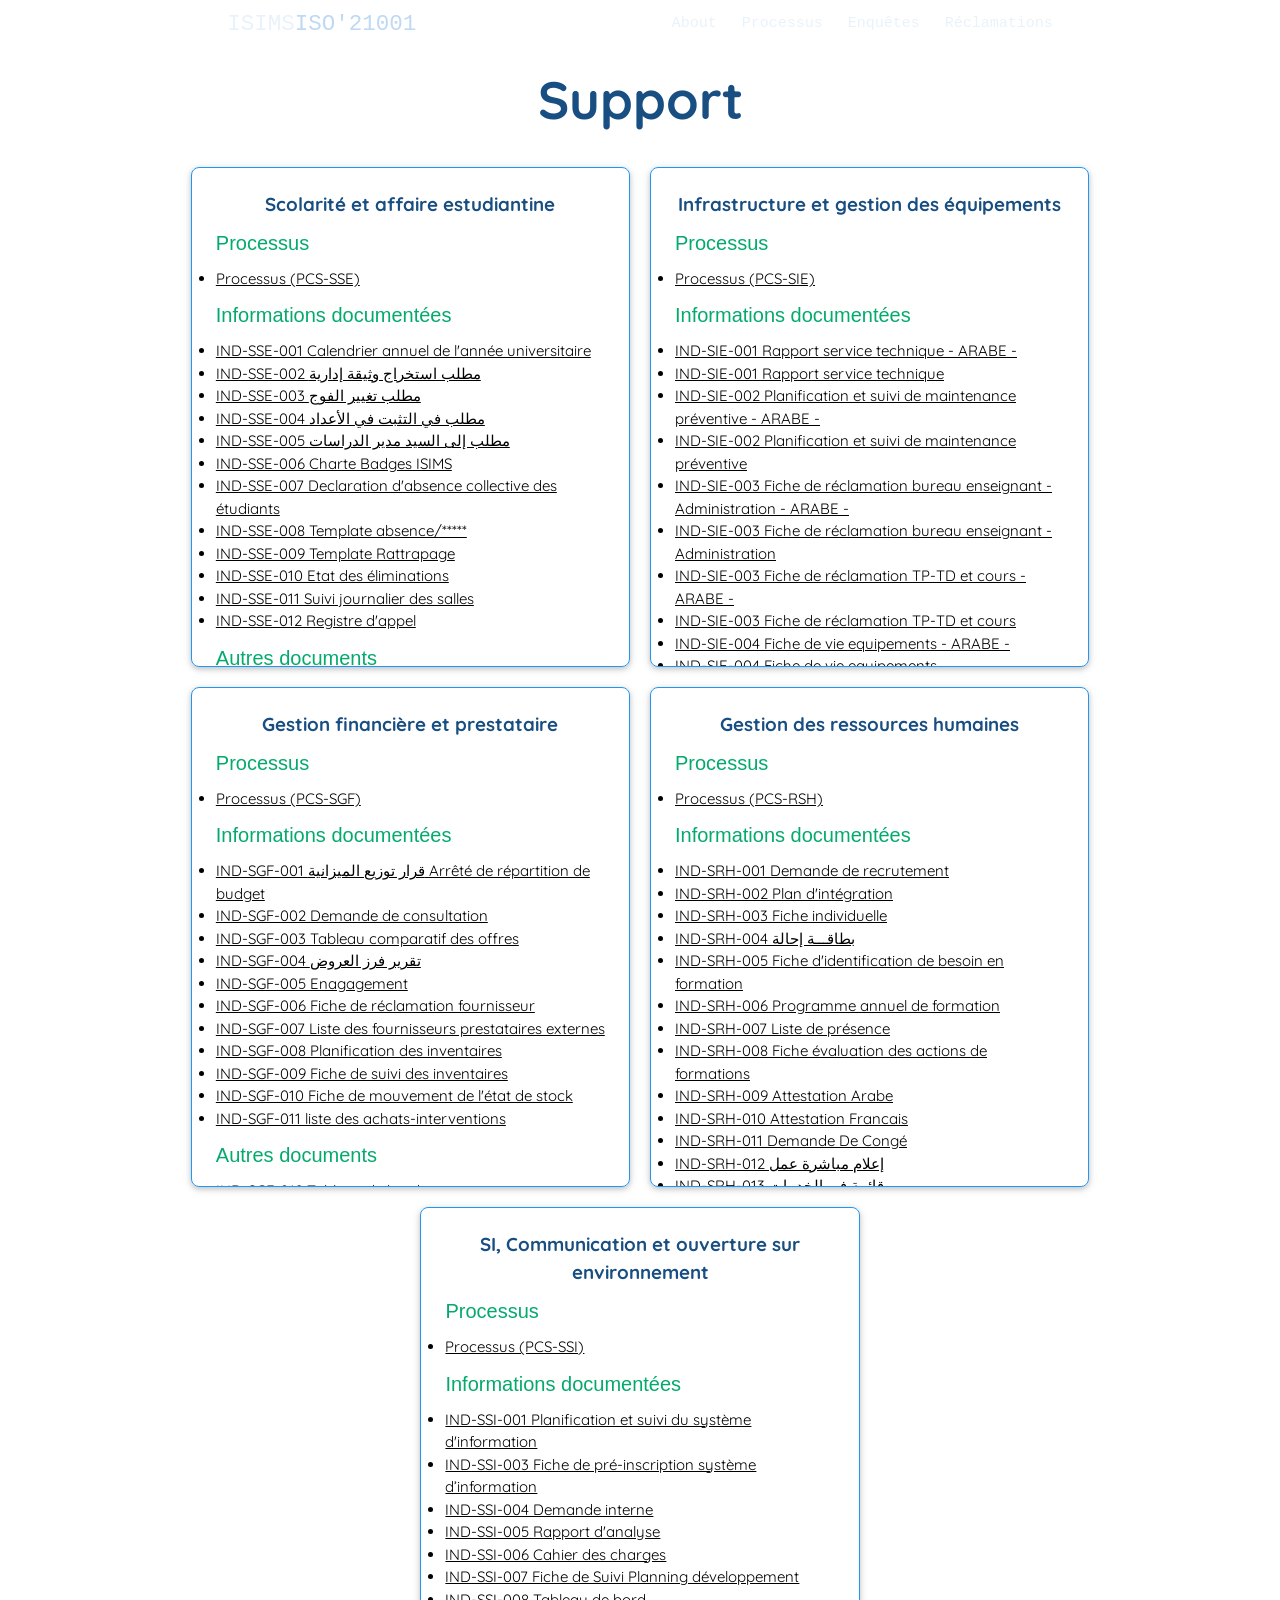
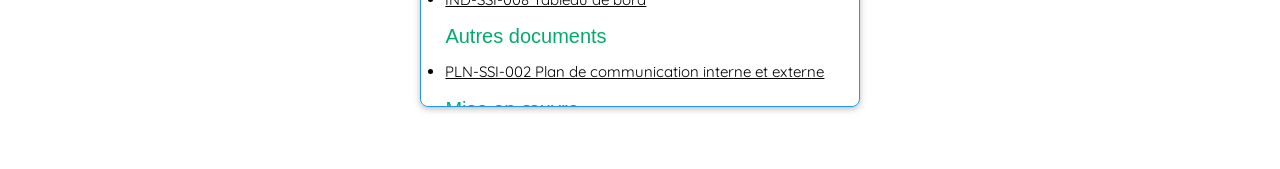
<file: Support.html>
<!DOCTYPE html>
<html lang="en">
  <head>
    <meta name="viewport" content="width=device-width, initial-scale=1.0">
    <meta charset="UTF-8">
    <title>ISIMSISO'21001</title>
    <link rel="preconnect" href="https://fonts.googleapis.com">
    <link rel="preconnect" href="https://fonts.gstatic.com" crossorigin>
    <link href="https://fonts.googleapis.com/css2?family=Quicksand&display=swap" rel="stylesheet">
    <link rel="stylesheet" href="https://www.w3schools.com/w3css/4/w3.css">
    <link rel="stylesheet" href="https://www.w3schools.com/lib/w3-colors-highway.css">
    <link rel="stylesheet" href="https://cdnjs.cloudflare.com/ajax/libs/font-awesome/4.7.0/css/font-awesome.min.css">
    <link rel="stylesheet" href="StylesPro.css">
  </head>
  <body>

      <div class="navigation w3-highway-blue w3-container">
        <nav class="nav-container w3-padding-large">
          <div class="logo">
            <a href="index.html" >ISIMS<span>ISO'21001</span></a>
          </div>
          <div class="mobile-button">
            <span style="float: right;" onclick="toggleMobileNavigation()">&#9776;</span>
          </div>
          <div class="links">
            <a href="#about" >About</a>
            <a href="#Processus" >Processus</a>
            <a href="index.html#Enquêtes" >Enquêtes</a>
            <a href="index.html#Réclamations" >Réclamations</a>                
          </div>
          <div id="mobile-sidenav" class="mobile-links w3-highway-blue">
            <div class="mobile-logo" style="display: inline;">
              <a href="#home" class="logo">ISIMS<span>SFAX</span></a>
              <span style="width: 100%;"></span>
              <a href="javascript:void(0)" class="closebtn" onclick="toggleMobileNavigation()">&times;</a>
            </div>
            <a href="#about" onclick="toggleMobileNavigation()">About Us</a>
            <a href="#Processus" onclick="toggleMobileNavigation()">Processus</a>
            <a href="index.html#Enquêtes" onclick="toggleMobileNavigation()">Enquêtes</a>
            <a href="index.html#Réclamation" onclick="toggleMobileNavigation()">Réclamation</a>
          </div>
        </nav>
      </div>
      <div class="services container" id="Processus">
        <h2 class="w3-center">Support</h2>
        <div class="cards w3-padding-large w3-margin-top">
          <div class="card w3-card-2 w3-padding-large w3-border w3-border-blue w3-round-large">
            <h3 id="SSE">Scolarité et affaire estudiantine</h3>
            <div class="card-text">
              <h4>Processus</h4>
              <ul>
                <li>
                  <a href="https://docs.google.com/document/d/17PbQl9Lij_BMox4Tuyy-VwpZ9ItwHJGR/edit"> Processus (PCS-SSE)</a>
                </li>
              </ul>
              
              <h4>Informations documentées</h4>
              <ul>
                <li>
                    <a href="https://shorturl.at/w7wfN">IND-SSE-001 Calendrier annuel de l'année universitaire </a>
                </li>
                <li>
                    <a href="https://shorturl.at/gUnxK">IND-SSE-002 مطلب استخراج وثيقة إدارية</a>
                </li>
                <li>
                    <a href="https://shorturl.at/HUa53">IND-SSE-003 مطلب تغيير الفوج</a>
                </li>
                <li>
                    <a href="https://shorturl.at/Hgf1s">IND-SSE-004 مطلب في التثبت في الأعداد</a>
                </li>
                <li>
                  <a href="https://shorturl.at/EgCo7">IND-SSE-005 مطلب إلى السيد مدير الدراسات</a>
                </li>                
                <li>
                  <a href="https://shorturl.at/K05t9">IND-SSE-006 Charte Badges ISIMS</a>
                </li>
                <li>
                  <a href="https://shorturl.at/y67VH">IND-SSE-007 Declaration d'absence collective des étudiants</a>
                </li>
                <li>
                  <a href="https://shorturl.at/Yo7xb" >IND-SSE-008 Template absence/*****</a>
                </li>
                <li>
                  <a href="https://shorturl.at/z21xx">IND-SSE-009 Template Rattrapage </a>
                </li>
                <li>
                  <a href="https://shorturl.at/r5NGn">IND-SSE-010 Etat des éliminations </a>
                </li>
                <li>
                  <a href="https://shorturl.at/JMJsE">IND-SSE-011 Suivi journalier des salles </a>
                </li>
                <li>
                  <a href="https://shorturl.at/I23Z9">IND-SSE-012 Registre d'appel </a>
                </li>
              </ul>
              <h4>Autres documents</h4>
              <ul>
                <li>
                  <a href="https://docs.google.com/spreadsheets/d/1ktk2qzE97OS-EcoV2CIc44NczABSiTAD/edit">IND-PCS-010 Tableau de bord</a>
                </li>
                <li>
                  <a href="https://shorturl.at/8gYeh">STATISTIQUES ABSENCES COLLECTIVES ETUDIANTS </a>
                </li>
                <li>
                  <a href="https://shorturl.at/ZeIWc">ABSENCES ENSEIGNANTS </a>
                </li>
                <li>
                  <a href="https://shorturl.at/GGLce">STATISTIQUES ABSENCES vs RATTRAPAGES ENSEIGNANTS </a>
                </li>
              </ul>
              <h4>Mise en œuvre</h4>
              <ul>
                <li>
                  <a href="https://drive.google.com/drive/u/2/folders/1lIUanh20x3T2iCoDBfWz7sBOibi28SYk">Réalisation : Scolarité et affaire estudiantine </a>
                </li>                               
              </ul>     
              
            </div>
          </div>
          <div class="card w3-card-2 w3-padding-large w3-border w3-border-blue w3-round-large">
            <h3 id="SIE">Infrastructure et gestion des équipements</h3>
            <div class="card-text">
              <h4>Processus</h4>
              <ul>
                <li>
                  <a href="https://docs.google.com/document/d/1P_Q-HMkOdC7mjg3FzeViDRZ6DXdfKGFf/edit"> Processus (PCS-SIE)</a>
                </li>
              </ul>              
              <h4>Informations documentées</h4>
              <ul>                
                <li>
                    <a href="https://shorturl.at/zSjT1">IND-SIE-001 Rapport service technique - ARABE -  </a>
                </li>
                <li>
                    <a href="https://shorturl.at/TV7cg">IND-SIE-001 Rapport service technique</a>
                </li>
                <li>
                    <a href="https://shorturl.at/quoAc">IND-SIE-002 Planification et suivi de maintenance préventive - ARABE -</a>
                </li>
                <li>
                  <a href="https://shorturl.at/Tkxfq">IND-SIE-002 Planification et suivi de maintenance préventive</a>
                </li>                
                <li>
                  <a href="https://shorturl.at/fKgrK">IND-SIE-003 Fiche de réclamation bureau enseignant - Administration - ARABE -</a>
                </li>
                <li>
                  <a href="https://shorturl.at/EvxZK">IND-SIE-003 Fiche de réclamation bureau enseignant - Administration</a>
                </li>
                <li>
                  <a href="https://shorturl.at/HsKJn" >IND-SIE-003 Fiche de réclamation TP-TD et cours - ARABE -</a>
                </li>
                <li>
                  <a href="https://shorturl.at/USRwy">IND-SIE-003 Fiche de réclamation TP-TD et cours</a>
                </li>
                <li>
                  <a href="https://shorturl.at/krwTV">IND-SIE-004 Fiche de vie equipements - ARABE -</a>
                </li>                
                <li>
                  <a href="https://shorturl.at/qjCu9">IND-SIE-004 Fiche de vie equipements</a>
                </li>                
                <li>
                  <a href="https://shorturl.at/CD7jK">IND-SIE-004 Fiche de vie infrastructure - ARABE -</a>
                </li>                
                <li>
                  <a href="https://shorturl.at/4fVfu">IND-SIE-004 Fiche de vie infrastructure</a>
                </li>               
                <li>
                  <a href="https://docs.google.com/document/d/1kvy5OtmKyUYSEyLMV5X1yrq1t86-JnlB/edit">IND-SIE-005 Rapport d'intervention - ARABE -</a>
                </li>               
                <li>
                  <a href="https://docs.google.com/document/d/1tLfs70E-a6uvpCNp5m1J4YqZsViLuiFD/edit"> IND-SIE-005 Rapport d'intervention </a>
                </li>      
                <li>
                  <a href="https://docs.google.com/document/d/11p4IVruXCJ0xIQb9UamIfqSYZ8bKYmGT/edit">IND-SIE-006 Fiche indicateurs de performance </a>
                </li> 
                <!--<li><a href="https://docs.google.com/document/d/1YvP_28odog4TyEY7rBLBI8nBvgNrvF0F/edit">IND-SIE-006 Fiche indicateurs de performance </a>
                </li> -->
                <li>
                  <a href="https://docs.google.com/document/d/10rIePLGVD3aFF5Gb9IvLwoLUYBPbbwt6/edit">IND-SIE-007 Liste des risques par priorité </a>
                </li> 
                
              </ul>
              <h4>Autres documents</h4>
              <ul>
              <li>
                <a href="https://docs.google.com/spreadsheets/d/1Jequf6IFdYKA_WqTaAD1Abd2LwW9qKRR/edit">IND-SIE-008 Tableau de bord</a>
              </li>
              <li>
                <a href="https://shorturl.at/YokBr">STATISTIQUES RECLAMATIONS TECHNIQUES</a>
              </li>
              <li>
                <a href="https://shorturl.at/5PCsM">KPI RÉCLAMATIONS TECHNIQUES</a>
              </li>
              </ul>
              <h4>Mise en œuvre</h4>
              <ul>
                <li>
                  <a href="https://drive.google.com/drive/u/2/folders/1HRmtHQn2wDAGGSOZrVA-P0JILkWpRn2j">Réalisation : Infrastructure et gestion des équipements </a>
                </li>                               
              </ul>     
            </div>
          </div>

          <div class="card w3-card-2 w3-padding-large w3-border w3-border-blue w3-round-large">
            <h3 id="SGF">Gestion financière et prestataire</h3>
            <div class="card-text">
              <h4>Processus</h4>
              <ul>
                <li>
                  <a href="https://docs.google.com/document/d/17Th4xz_oc7uJTns4hA8clkzTM7fhQIDK/edit"> Processus (PCS-SGF)</a>
                </li>
              </ul>
              
              <h4>Informations documentées</h4>
              <ul>                
                <li>
                    <a href="https://docs.google.com/document/d/1POTEidMG6YZP2H9lXUNEgVdUYzOPMebZ/edit">IND-SGF-001 قرار توزيع الميزانية Arrêté de répartition de budget</a>
                </li>
                <li>
                    <a href="https://docs.google.com/document/d/1MfZmH5lwd8Rjc1kxXRdjTBGHbZ5AfaBP/edit">IND-SGF-002 Demande de consultation</a>
                </li>
                <li>
                    <a href="https://docs.google.com/spreadsheets/d/1iNX0t6Kyx9FRboxou3olln-NN7DFpElK/edit">IND-SGF-003 Tableau comparatif des offres</a>
                </li>
                <li>
                    <a href="https://docs.google.com/document/d/1jNoZzLbaEW6FNjzp8qf1OAzVfb6zh18s/edit">IND-SGF-004 تقرير فرز العروض</a>
                </li>
                <li>
                  <a href="https://docs.google.com/document/d/18bAaJaEJoLDRlPMXI_x5M8BeiXoJseiW/edit">IND-SGF-005 Enagagement</a>
                </li>
                <li>
                  <a href="https://docs.google.com/document/d/1mUGdO-IBcteZ5EK91haSVi5P9-goIbAH/edit">IND-SGF-006 Fiche de réclamation fournisseur</a>
                </li>                  
                <li>
                  <a href="https://docs.google.com/spreadsheets/d/1UqogUxGNYDzneomoJl2apdOJVEDRIFNt/edit">IND-SGF-007 Liste des fournisseurs prestataires externes</a>
                </li>
                <li>
                  <a href="https://docs.google.com/spreadsheets/d/1AIKMmjIWLqe6IdmSHLBrOJnyF32p9dmC/edit">IND-SGF-008 Planification des inventaires</a>
                </li>
                <li>
                  <a href="https://docs.google.com/document/d/1LaQN1VFwNKM41hXZGifMaJDdBssQ07vpRkKV1eHWVAI/edit">IND-SGF-009 Fiche de suivi des inventaires </a>
                </li>
                <li>
                  <a href="https://docs.google.com/spreadsheets/d/17cQMmiypi4-dymwWi1E8zojyjXgNwncN/edit">IND-SGF-010 Fiche de mouvement de l'état de stock</a>
                </li>
                <li>
                  <a href="https://docs.google.com/document/d/15Z5E0_gw0A_YClsBKWBISRESEkxGc2cSVfmJEblqi4s/edit">IND-SGF-011 liste des achats-interventions</a>
                </li>  
                
              </ul>
              <h4>Autres documents</h4>
              <ul>
                <li>
                    <a href="https://docs.google.com/spreadsheets/d/1mIOvsmdPbLsXbbbxapSt1rYUK1d9LJgf/edit">IND-SGF-012 Tableau de bord</a>
                </li>
                <li>
                  <a href="https://docs.google.com/document/d/1oYaCSvJoqQaaCYICU6x1dd8FRfnKxkCU/edit">DOC-SGF-001 Nomination comité achat </a>
                </li> 
                <li>
                  <a href="https://docs.google.com/document/d/1ZqNix24Ow1NUA2wqeXycammUGmDH8WXl/edit">PLN-SGF-001 Plan de contrôle à la réception</a>
                </li> 
              </ul>
              <h4>Mise en œuvre</h4>
              <ul>
                <li>
                  <a href="https://drive.google.com/drive/u/2/folders/1pXXKdQJ1gNo0Hy42VaId1ixPwZR0vHqT">Réalisation : Gestion financière et prestataire</a>
                </li>                               
              </ul>     
            </div>
          </div>
          <div class="card w3-card-2 w3-padding-large w3-border w3-border-blue w3-round-large">
            <h3 id="RSH">Gestion des ressources humaines</h3>
            <div class="card-text">
              <h4>Processus</h4>
              <ul>
                <li>
                  <a href="https://docs.google.com/document/d/1OaTv_u4Bf0MuMgq_0DzpWiCKuqpiDvVe/edit"> Processus (PCS-RSH)</a>
                </li>
              </ul>              
              <h4>Informations documentées</h4>
              <ul>
                <li>
                    <a href="https://docs.google.com/document/d/1A2rSLu7ylGi3tnojYsmIx3O_P5uW3C8n/edit"> IND-SRH-001 Demande de recrutement </a>
                </li>
                <li>
                    <a href="https://docs.google.com/document/d/1UW5yI6AbllxjF6aNqibWMCPMzF7Fu5o0/edit">IND-SRH-002 Plan d'intégration  </a>
                </li>
                <li>
                    <a href="https://docs.google.com/document/d/1wx5dD52dnNOGc3UZYWP3Ww8NCqJDIN4n/edit">IND-SRH-003 Fiche individuelle </a>
                </li>
                <li>
                    <a href="https://docs.google.com/document/d/1_NBBoILrYlqnnmIBSelcMuDSpMtGBORN/edit">IND-SRH-004 بطاقـــة إحالة</a>
                </li>
                <li>
                  <a href="https://docs.google.com/document/d/1qvT3wmplyBFbSftfIzg1op8jhL7afam2/edit">IND-SRH-005 Fiche d'identification de besoin en formation </a>
                </li>                
                <li>
                  <a href="https://docs.google.com/document/d/1u3b-PnNRk4_dIrBRVkPMtnLbyFVDu_7o/edit">IND-SRH-006 Programme annuel de formation</a>
                </li>
                <li>
                  <a href="https://docs.google.com/document/d/15HuuOy1iVeF8OgbiT_ipXR4PEQq2serK/edit">IND-SRH-007 Liste de présence</a>
                </li>
                <li>
                  <a href="https://docs.google.com/document/d/1x_k9F2X5ZXO4kjHB9x8tEToz98umUTCm/edit">IND-SRH-008 Fiche évaluation des actions de formations</a>
                </li>
                <li>
                  <a href="https://docs.google.com/document/d/1LYaLlZjxcFk_jJxNUzc_x74izd7e5JQv/edit" >IND-SRH-009 Attestation Arabe</a>
                </li>     
                <li>
                  <a href="https://docs.google.com/document/d/1tytb9JN97VUxtLz9xmbsj-eq0oPDO-NG/edit" >IND-SRH-010 Attestation Francais</a>
                </li>   
                <li>
                  <a href="https://docs.google.com/document/d/1ErLDTG0ejNiAzJZOx-TUhlxFePJghNIe/edit" >IND-SRH-011 Demande De Congé</a>
                </li>   
                <li>
                  <a href="https://docs.google.com/document/d/1IPqIB-adiC_blbbOERjk0uxyHvjewhwr/edit" >IND-SRH-012 إعلام مباشرة عمل</a>
                </li>   
                <li>
                  <a href="https://docs.google.com/document/d/1gGQaWaYuXxejkgE-SPXgAGEMaSefY-nv/edit" >IND-SRH-013 قائمة في الخدمات</a>
                </li>   
                <li>
                  <a href="https://docs.google.com/document/d/1-kqXSeuTNzkUWhzGtxI6CNiDRKUtJLK5/edit" >IND-SRH-014 مطلب ترشح للمناظرة الداخلية بالملفات</a>
                </li>   
                <li>
                  <a href="https://docs.google.com/document/d/1zG-MdwSr2fHWvFrqyO88tDHAL-y06mze/edit" >IND-SRH-015 تقرير حول الأنشطة و المهام المنجزة في إطار الترشح لخطة</a>
                </li>   
                <li>
                  <a href="https://docs.google.com/document/d/1CxD_ZFdCkkf0fxoFXnFkTgUnGOuOyJI-/edit" >IND-SRH-016 إستجواب </a>
                </li>  
                <li>
                    <a href="https://docs.google.com/document/d/1yNmvM4q_n6tDg1uf5FEjUcd3J5vzNd2TEND6ZtfC9vw/edit"> IND-SRH-بطاقـة إسنـاد العـدد المهنـي017 </a>
                </li>
                <li>
                  <a href="https://docs.google.com/document/d/1jLs5pA2OjIiVAzWCPPVWO0FwOFvyulIY/edit" >IND-SRH-018 نموذج رخصة تغيب</a>
                </li>  
                <li>
                  <a href="https://docs.google.com/document/d/1hsxJqHxNjGuCHu9UhMMvruRdhlq0-s_sGQvruPOVzq8/edit" >IND-SRH-019 بطاقة ارشادات للأساتذة</a>
                </li>  
                <li>
                  <a href="https://docs.google.com/document/d/1oyXe8vPoZ4pQS_LXN5oKIqglvd6YVPbC/edit" >IND-SRH-022 جدول في ساعات العمل الليلي</a>
                </li>                 
              </ul>
              <h4>Autres documents</h4>
              <ul>
                <li>
                    <a href="https://docs.google.com/spreadsheets/d/1_wswSLZzZd3Fp5-wo021BnksjN3FJl-N/edit">IND-RSH-020 Tableau de bord </a>
                </li>
              </ul>
              <h4>Mise en œuvre</h4>
              <ul>
                <li>
                  <a href="https://drive.google.com/drive/u/2/folders/1j2zqzsCeu1Sq9x347dmI7oeUmD4SknMJ">Réalisation : Gestion des ressources humaines</a>
                </li>                               
              </ul>               
              
            </div>
          </div>
          <div class="card w3-card-2 w3-padding-large w3-border w3-border-blue w3-round-large">
            <h3 id="SSI">SI, Communication et ouverture sur environnement</h3>
            <div class="card-text">
              <h4>Processus</h4>
              <ul>
                <li>
                  <a href="https://docs.google.com/document/d/13wbT6kvKjaN4fxOmAaMpzMJ4aLoO5Wsj/edit" target="_blank"> Processus (PCS-SSI)</a>
                </li>
              </ul>
              
              <h4>Informations documentées</h4>
              <ul>                
                <li>
                    <a href="https://docs.google.com/spreadsheets/d/1mXRxcsvtYddo6Xq07cTxjK8swXEFBt34/edit">IND-SSI-001 Planification et suivi du système d'information</a>
                </li>
                
                <li>
                    <a href="https://docs.google.com/document/d/13nSMaiA7Y3_hylXs7wLuhQ5owkkn0E67/edit">IND-SSI-003 Fiche de pré-inscription système d’information</a>
                </li>
                <li>
                    <a href="https://docs.google.com/document/d/11ZYScWDJnvvM_8y9H5UDa_xxVLJE_mJd/edit">IND-SSI-004 Demande interne</a>
                </li>
                <li>
                  <a href="https://docs.google.com/document/d/1MBqpRM-ve47mH4f4Y9BTIFKpDATr0pxD/edit">IND-SSI-005 Rapport d'analyse</a>
                </li>                
                <li>
                  <a href="https://docs.google.com/document/d/18bvbt2HFQ6OlcklVBAy5lJWAAKgrBOi4/edit">IND-SSI-006 Cahier des  charges</a>
                </li>      
                <li>
                  <a href="https://docs.google.com/document/d/1eJXq8wUBSO66qAijAvGCiQtQ-eysVUqu/edit">IND-SSI-007 Fiche de Suivi Planning développement</a>
                </li>
                <li>
                  <a href="https://docs.google.com/spreadsheets/d/1AC34Dde1Gud6o1aepMX-2NEfrNClLFqn/edit">IND-SSI-008 Tableau de bord</a>
                </li>
              </ul>
              <h4>Autres documents</h4>
              <ul>
                <li>
                  <a href="https://docs.google.com/document/d/1Lm4L-LUiDJuaO71susJTqUt5vPhNHK0F/edit">PLN-SSI-002 Plan de communication interne et externe</a>
                </li>
              </ul>
              <h4>Mise en œuvre</h4>
              <ul>
                <li>
                  <a href="https://drive.google.com/drive/u/2/folders/1uREfaaPJWdbGZCUCigr_RgU76Oid5biJ">Réalisation : SI, Communication et ouverture sur environnement</a>
                </li>                               
              </ul>                  
            </div>
          </div>
          </div>
        </div>
      </div>
  </body>
</html>
</file>
<file: styles.css>
:root {
  --nav-link-color: rgba(233, 242, 251, 1);
  --nav-link-hover-color: rgb(190, 217, 243);
  --title-span-color: rgb(24, 78, 129);
  --hero-background: rgb(255, 255, 255);
  --hero-background-gradient: linear-gradient(0deg, rgba(255, 255, 255, 1) 0%, rgba(17, 57, 96, 1) 100%);

  --font-small: 0.5em;
  --font-medium: 1em;
  --font-medium-large: 1.25em;
  --font-large: 1.5rem;
  --font-x-large: 2rem;
  --font-2x-large: 3rem;
  --font-3x-large: 3.5rem;
  --font-4x-large: 4rem;
  --font-5x-large: 4.5rem;
  --font-6x-large: 5rem;
  --font-7x-large: 5.5rem;

  -text-color: rgba(7, 26, 44, 1);

  --transition-slow: 0.6s;
  --transition-medium: 0.4s;
  --transition-fast: 0.2s;
  --transition-fastest: 0.1s;
}

/*Large Desktop*/
/*General CSS*/

html {
  scroll-behavior: smooth;
}

body {
  font-family: "Quicksand", sans-serif;
}

* {
  margin: 0;
  padding: 0;
}

h2,
h3 {
  color: var(--title-span-color);
  font-weight: bold;
}

h2,
h3,
p {
  font-family: "Quicksand", sans-serif;
}

.container {
  width: 60%;
  margin: 0 auto;
}

/*Navigation*/

.navigation {
  width: 100%;
  position: fixed;
  z-index: 100;
  top: 0px;
  height: 50px;
}

.nav-container {
  margin: 0 auto;
  width: 70%;
  height: 100%;
  display: flex;
}

.nav-container .links {
  display: flex;
  width: 100%;
  align-items: center;
  justify-content: flex-end;
  gap: 25px;
  font-family: "Courier New", monospace;
}

.nav-container .logo {
  display: flex;
  width: auto;
  align-items: center;
  min-width: 20%;
  width: auto;
  font-family: "Courier New", monospace;
}

.nav-container .logo span {
  color: var(--nav-link-hover-color);
}

.nav-container .links a,
.nav-container .logo a {
  text-decoration: none;
  color: var(--nav-link-color);
  transition: var(--transition-fast);
}

.nav-container .links a {
  font-size: var(--font-medium);
}

.nav-container .logo a {
  font-size: var(--font-large);
}

.nav-container .links a:hover,
.nav-container .logo a:hover {
  color: var(--nav-link-hover-color);
}

.nav-container .links a:after,
.nav-container .logo a:after {
  display: block;
  content: "";
  border-bottom: 1px solid var(--nav-link-hover-color);
  transform: scaleX(0);
  transition: transform var(--transition-fastest) ease-in-out;
  transform-origin: 100% 50%;
}

.nav-container .logo a:hover:after,
.nav-container .links a:hover:after {
  transform: scaleX(1);
  transform-origin: 0% 50%;
}

.mobile-button {
  display: none;
}

.mobile-logo {
  display: flex !important;
}

.mobile-logo .logo {
  width: auto;
}

.mobile-links {
  height: 100%;
  width: 0;
  position: fixed;
  z-index: 1;
  top: 0;
  left: 0;
  overflow-x: hidden;
  transition: var(--transition-fast);
  padding-top: 20px;
}

.mobile-links a {
  padding: 8px 8px 8px 32px;
  text-decoration: none;
  font-size: 25px;
  color: var(--nav-link-color);
  display: block;
  transition: 0.3s;
}

.mobile-links a:hover {
  color: #f1f1f1;
}

.mobile-links .closebtn {
  font-size: var(--font-x-large);
  margin-right: 25px;
}

/*Hero*/

.hero {
  /* display: flex; */
  min-height: 300px;
  height: 200px;
  /*background-image: url("https://spaces.w3schools.com/images/KRELIShKxTM.jpg");*/
  background-size: cover;
  background-repeat: no-repeat;
  background-position: center center;
  -webkit-box-shadow: inset 0px 0px 300px 0px rgba(255, 255, 255, 0.3);
  -moz-box-shadow: inset 0px 0px 3000px 2000px rgba(255, 255, 255, 0.3);
  box-shadow: inset 0px 0px 100px 2000px rgba(255, 255, 255, 0.8);
}

.hero .text {
  height: 100%;
  display: flex;
  flex-direction: column;
  justify-content: center;
  align-items: center;
  gap: 15px;
  text-align: center;
}

.hero .text .pre-title {
  font-size: var(--font-2x-large);
}
.hero .text .title {
  font-size: var(--font-5x-large);
}
.hero .text .title span {
  color: var(--title-span-color);
  border-bottom: 5px solid var(--title-span-color);
}
.hero .text .post-title {
  font-size: xx-large;
}

/*About*/

.about {
  min-height: 400px;
  display: flex;
  gap: 20px;
  padding: 50px 25px;
}

.about-us {
  min-height: 400px;
  padding: 50px;
}

.about .text-one {
  display: flex;
  flex-direction: column;
  gap: 20px;
  min-height: 400px;
  width: 50%;
}

.about .text-one h2 {
  font-size: var(--font-3x-large);
  width: max-content;
}

.about .text-one p {
  font-size: var(--font-medium-large);
}

.about .text-one a {
  width: max-content;
}

/*Numbers*/

.numbers {
  padding-top: 50px;
  padding-bottom: 50px;
}

.numbers .container {
  display: flex;
  justify-content: space-evenly;
  flex-wrap: wrap;
  gap: 20px;
}

.numbers .container .text {
  text-align: center;
  color: var(--nav-link-color);
  font-size: var(--font-large);
}

.numbers h2 {
  font-size: var(--font-3x-large);
  color: var(--nav-link-color);
}

.numbers .container .text .number {
  font-size: var(--font-3x-large);
}

/*Services*/
.services {
  padding-top: 50px;
  padding-bottom: 50px;
}

.services.container,
.careers.container {
  width: 80%;
}

.services h2,
.careers h2 {
  font-size: var(--font-3x-large);
}

.services .cards,
.careers .cards {
  display: flex;
  flex-wrap: wrap;
  justify-content: center;
  align-items: center;
  gap: 20px;
}

.services .cards .card {
  max-height: 300px;
  height: 250px;
  overflow: auto;
  width: 30%;
  text-align: center;
}

.services .cards .card h3,
.careers .cards .card h3 {
  color: var(--title-span-color);
  font-size: var(--font-medium-large);
}

.services .cards .card .card-text p,
.careers .cards .card .card-text p {
  font-size: var(--font-medium-large);
}

.services .cards .card .card-text p span {
  color: var(--title-span-color);
}

/*Careers*/
.careers {
  padding-top: 50px;
  padding-bottom: 50px;
}

.careers .cards .card {
  width: 30%;
  text-align: center;
}

.careers .cards .card header h3 {
  color: #fff;
}

.careers .cards .card footer {
  width: 100%;
}

.careers .cards .card .content {
  height: 220px;
  overflow: auto;
}

.careers .cards .card .card-text {
  display: flex;
  flex-direction: column;
  justify-content: space-between;
}

/*Contact*/

.contact {
  min-height: 400px;
  display: flex;
  justify-content: flex-end;
  padding: 50px;
}

.contact .form .container {
  display: flex;
  justify-content: flex-end;
  width: 100%;
}

.contact span {
  color: var(--title-span-color);
  transition: var(---transition-fast);
}

.contact span:hover {
  font-weight: bolder;
}

.contact .form .container form {
  width: 80%;
}

.contact .short-contact {
  display: flex;
  flex-direction: column;
  align-items: left;
  min-height: 400px;
}

.contact h2 {
  font-size: var(--font-3x-large);
  width: max-content;
}

.contact .form input[type="text"],
select,
textarea {
  width: 100%;
  padding: 12px;
  border: 1px solid #ccc;
  border-radius: 4px;
  box-sizing: border-box;
  margin-top: 6px;
  margin-bottom: 16px;
  resize: vertical;
}

.contact .form input[type="submit"] {
  background-color: #04aa6d;
  color: white;
  padding: 12px 20px;
  border: none;
  border-radius: 4px;
  cursor: pointer;
}

.contact .form input[type="submit"]:hover {
  background-color: #45a049;
}

/*FOOTER*/
#footer p span {
  color: var(--nav-link-hover-color);
}

/*Utilities*/

.show-medium {
  display: none;
}

@media screen and (max-width: 1200px) {
  .services.container,
  .careers.container {
    width: 100%;
  }
  .services .cards .card {
    height: 200px;
  }
  .services .cards .card .card-text p,
  .careers .cards .card .card-text p {
    font-size: var(--font-medium);
  }
  .contact.container {
    width: 80%;
  }
}

@media screen and (max-width: 1024px) {
  .nav-container {
    width: 80%;
  }

  .container {
    width: 80%;
  }
  .nav-container .links {
    display: none;
  }

  .mobile-button {
    display: flex;
    width: 100%;
    justify-content: flex-end;
    align-items: center;
  }

  .mobile-button span {
    font-size: var(--font-x-large);
    color: var(--nav-link-hover-color);
  }

  .mobile-logo {
    display: flex;
  }
  .mobile-links-active {
    width: 40%;
  }

  .hero .text .pre-title {
    font-size: var(--font-x-large);
  }
  .hero .text .title {
    font-size: var(--font-2x-large);
  }
  .hero .text .post-title {
    font-size: x-large;
  }

  .about .text-one {
    width: 70%;
  }

  .about .text-one h2,
  .contact h2 {
    font-size: var(--font-2x-large);
  }

  .about .text-one p {
    font-size: var(--font-medium);
  }

  .about .text-two ul {
    font-size: var(--font-medium);
  }

  .services .cards .card,
  .careers .cards .card {
    width: 45%;
  }

  .services .cards .card .card-text p {
    font-size: var(--font-medium);
  }

  .careers .cards .card {
    height: auto;
  }
}

@media screen and (max-width: 768px) {
  .mobile-links-active {
    width: 70%;
  }

  .about {
    flex-direction: column;
    text-align: center;
  }

  .about .text-one {
    min-height: 0;
  }

  .about .text-one h2,
  .contact h2 {
    width: 100%;
  }

  .about .text-one a {
    margin: 0 auto;
  }

  .about .text-one {
    width: 100%;
  }
  .about .text-two {
    width: 100%;
  }

  .numbers .container {
    justify-content: center;
    flex-direction: column;
  }

  .show-medium {
    display: block;
  }

  .services .cards .card,
  .careers .cards .card {
    width: 100%;
  }

  .services .cards .card {
    height: auto;
  }

  .services .cards .card .card-text p {
    font-size: var(--font-medium);
  }

  .contact {
    flex-direction: column;
    justify-content: center;
  }

  .contact .short-contact {
    width: 100%;
    min-height: 0;
    justify-content: center;
  }

  .contact .short-contact h2 {
    width: fit-content;
  }

  .contact .container {
    width: 90%;
  }

  .contact .form .container form {
    width: 100%;
  }
}

@media screen and (max-width: 480px) {
  html,
  body {
    overflow-x: none;
  }

  .nav-container {
    width: 90% !important;
  }

  .hero {
    height: 400px;
    width: 100%;
  }

  .hero .text .pre-title {
    font-size: var(--font-large);
  }
  .hero .text .title,
  .contact h2,
  .services h2,
  .careers h2 {
    font-size: var(--font-x-large);
  }
  .hero .text .post-title {
    font-size: large;
  }

  .mobile-links-active {
    width: 100%;
  }

  .services {
    padding: 0 !important;
  }

  .services.container,
  .about.container,
  .careers.container {
    width: 100%;
  }

  .contact {
    padding: 10px;
  }

  .contact p {
    font-size: var(--font-medium-large) !important;
  }

  .contact .container {
    width: 100%;
  }
}
</file>
<file: StylesPro.css>
:root {
  --nav-link-color: rgba(233, 242, 251, 1);
  --nav-link-hover-color: rgb(190, 217, 243);
  --title-span-color: rgb(24, 78, 129);
  --hero-background: rgb(255, 255, 255);
  --hero-background-gradient: linear-gradient(0deg, rgba(255, 255, 255, 1) 0%, rgba(17, 57, 96, 1) 100%);

  --font-small: 0.5em;
  --font-medium: 1em;
  --font-medium-large: 1.25em;
  --font-large: 1.5rem;
  --font-x-large: 2rem;
  --font-2x-large: 3rem;
  --font-3x-large: 3.5rem;
  --font-4x-large: 4rem;
  --font-5x-large: 4.5rem;
  --font-6x-large: 5rem;
  --font-7x-large: 5.5rem;

  -text-color: rgba(7, 26, 44, 1);

  --transition-slow: 0.6s;
  --transition-medium: 0.4s;
  --transition-fast: 0.2s;
  --transition-fastest: 0.1s;
}

/*Large Desktop*/
/*General CSS*/

html {
  scroll-behavior: smooth;
}

body {
  font-family: "Quicksand", sans-serif;
}

* {
  margin: 0;
  padding: 0;
}

h2,
h3 {
  //color:#04aa6d;
  color: var(--title-span-color);
  font-weight: bold;
}

h2,
h3,
p {
  font-family: "Quicksand", sans-serif;
}

.container {
  width: 60%;
  margin: 0 auto;
}

/*Navigation*/

.navigation {
  width: 100%;
  position: fixed;
  z-index: 100;
  top: 0px;
  height: 50px;
}

.nav-container {
  margin: 0 auto;
  width: 70%;
  height: 100%;
  display: flex;
}

.nav-container .links {
  display: flex;
  width: 100%;
  align-items: center;
  justify-content: flex-end;
  gap: 25px;
  font-family: "Courier New", monospace;
}

.nav-container .logo {
  display: flex;
  width: auto;
  align-items: center;
  min-width: 20%;
  width: auto;
  font-family: "Courier New", monospace;
}

.nav-container .logo span {
  color: var(--nav-link-hover-color);
}

.nav-container .links a,
.nav-container .logo a {
  text-decoration: none;
  color: var(--nav-link-color);
  transition: var(--transition-fast);
}

.nav-container .links a {
  font-size: var(--font-medium);
}

.nav-container .logo a {
  font-size: var(--font-large);
}

.nav-container .links a:hover,
.nav-container .logo a:hover {
  color: var(--nav-link-hover-color);
}

.nav-container .links a:after,
.nav-container .logo a:after {
  display: block;
  content: "";
  border-bottom: 1px solid var(--nav-link-hover-color);
  transform: scaleX(0);
  transition: transform var(--transition-fastest) ease-in-out;
  transform-origin: 100% 50%;
}

.nav-container .logo a:hover:after,
.nav-container .links a:hover:after {
  transform: scaleX(1);
  transform-origin: 0% 50%;
}

.mobile-button {
  display: none;
}

.mobile-logo {
  display: flex !important;
}

.mobile-logo .logo {
  width: auto;
}

.mobile-links {
  height: 100%;
  width: 0;
  position: fixed;
  z-index: 1;
  top: 0;
  left: 0;
  overflow-x: hidden;
  transition: var(--transition-fast);
  padding-top: 20px;
}

.mobile-links a {
  padding: 8px 8px 8px 32px;
  text-decoration: none;
  font-size: 25px;
  color: var(--nav-link-color);
  display: block;
  transition: 0.3s;
}

.mobile-links a:hover {
  color: #f1f1f1;
}

.mobile-links .closebtn {
  font-size: var(--font-x-large);
  margin-right: 25px;
}

/*Hero*/

.hero {
  /* display: flex; */
  min-height: 300px;
  height: 200px;
  /*background-image: url("https://spaces.w3schools.com/images/KRELIShKxTM.jpg");*/
  background-size: cover;
  background-repeat: no-repeat;
  background-position: center center;
  -webkit-box-shadow: inset 0px 0px 300px 0px rgba(255, 255, 255, 0.3);
  -moz-box-shadow: inset 0px 0px 3000px 2000px rgba(255, 255, 255, 0.3);
  box-shadow: inset 0px 0px 100px 2000px rgba(255, 255, 255, 0.8);
}

.hero .text {
  height: 100%;
  display: flex;
  flex-direction: column;
  justify-content: center;
  align-items: center;
  gap: 15px;
  text-align: center;
}

.hero .text .pre-title {
  font-size: var(--font-2x-large);
}
.hero .text .title {
  font-size: var(--font-5x-large);
}
.hero .text .title span {
  color: var(--title-span-color);
  border-bottom: 5px solid var(--title-span-color);
}
.hero .text .post-title {
  font-size: xx-large;
}

/*About*/

.about {
  min-height: 400px;
  display: flex;
  gap: 20px;
  padding: 50px 25px;
}

.about-us {
  min-height: 400px;
  padding: 50px;
}

.about .text-one {
  display: flex;
  flex-direction: column;
  gap: 20px;
  min-height: 400px;
  width: 50%;
}

.about .text-one h2 {
  font-size: var(--font-3x-large);
  width: max-content;
}

.about .text-one p {
  font-size: var(--font-medium-large);
}

.about .text-one a {
  width: max-content;
}

/*Numbers*/

.numbers {
  padding-top: 50px;
  padding-bottom: 50px;
}

.numbers .container {
  display: flex;
  justify-content: space-evenly;
  flex-wrap: wrap;
  gap: 20px;
}

.numbers .container .text {
  text-align: center;
  color: var(--nav-link-color);
  font-size: var(--font-large);
}

.numbers h2 {
  font-size: var(--font-3x-large);
  color: var(--nav-link-color);
}

.numbers .container .text .number {
  font-size: var(--font-3x-large);
}

/*Services*/
.services {
  padding-top: 50px;
  padding-bottom: 50px;
}

.services.container,
.careers.container {
  width: 80%;
}

.services h2,
.careers h2 {
  font-size: var(--font-3x-large);
}

.services h4,
.careers h4 {
  color:#04aa6d;
  //font-size: var(--font-3x-large);
}


.services .cards,
.careers .cards {
  display: flex;
  flex-wrap: wrap;
  justify-content: center;
  align-items: center;
  gap: 20px;
}

/*Taille du ccontainer*/
.services .cards .card {
  max-height: 550px;
  height: 500px;
  overflow: auto;
  width: 45%;
  text-align:left;
}

.services .cards .card h3,
.careers .cards .card h3 {
  color: var(--title-span-color);
  font-size: var(--font-medium-large);
  text-align: center;
}

.services .cards .card .card-text p,
.careers .cards .card .card-text p {
  font-size: var(--font-medium-large);
}

.services .cards .card .card-text p span {
  color: var(--title-span-color);
}

/*Careers*/
.careers {
  padding-top: 50px;
  padding-bottom: 50px;
}

.careers .cards .card {
  width: 30%;
  text-align: center;
}

.careers .cards .card header h3 {
  color: #fff;
}

.careers .cards .card footer {
  width: 100%;
}

.careers .cards .card .content {
  height: 220px;
  overflow: auto;
}

.careers .cards .card .card-text {
  display: flex;
  flex-direction: column;
  justify-content: space-between;
}

/*Contact*/

.contact {
  min-height: 400px;
  display: flex;
  justify-content: flex-end;
  padding: 50px;
}

.contact .form .container {
  display: flex;
  justify-content: flex-end;
  width: 100%;
}

.contact span {
  color: var(--title-span-color);
  transition: var(---transition-fast);
}

.contact span:hover {
  font-weight: bolder;
}

.contact .form .container form {
  width: 80%;
}

.contact .short-contact {
  display: flex;
  flex-direction: column;
  align-items: left;
  min-height: 400px;
}

.contact h2 {
  font-size: var(--font-3x-large);
  width: max-content;
}

.contact .form input[type="text"],
select,
textarea {
  width: 100%;
  padding: 12px;
  border: 1px solid #ccc;
  border-radius: 4px;
  box-sizing: border-box;
  margin-top: 6px;
  margin-bottom: 16px;
  resize: vertical;
}

.contact .form input[type="submit"] {
  background-color: #04aa6d;
  color: white;
  padding: 12px 20px;
  border: none;
  border-radius: 4px;
  cursor: pointer;
}

.contact .form input[type="submit"]:hover {
  background-color: #45a049;
}

/*FOOTER*/
#footer p span {
  color: var(--nav-link-hover-color);
}

/*Utilities*/

.show-medium {
  display: none;
}

@media screen and (max-width: 1200px) {
  .services.container,
  .careers.container {
    width: 100%;
  }
  .services .cards .card {
    height: 200px;
  }
  .services .cards .card .card-text p,
  .careers .cards .card .card-text p {
    font-size: var(--font-medium);
  }
  .contact.container {
    width: 80%;
  }
}

@media screen and (max-width: 1024px) {
  .nav-container {
    width: 80%;
  }

  .container {
    width: 80%;
  }
  .nav-container .links {
    display: none;
  }

  .mobile-button {
    display: flex;
    width: 100%;
    justify-content: flex-end;
    align-items: center;
  }

  .mobile-button span {
    font-size: var(--font-x-large);
    color: var(--nav-link-hover-color);
  }

  .mobile-logo {
    display: flex;
  }
  .mobile-links-active {
    width: 40%;
  }

  .hero .text .pre-title {
    font-size: var(--font-x-large);
  }
  .hero .text .title {
    font-size: var(--font-2x-large);
  }
  .hero .text .post-title {
    font-size: x-large;
  }

  .about .text-one {
    width: 70%;
  }

  .about .text-one h2,
  .contact h2 {
    font-size: var(--font-2x-large);
  }

  .about .text-one p {
    font-size: var(--font-medium);
  }

  .about .text-two ul {
    font-size: var(--font-medium);
  }

  .services .cards .card,
  .careers .cards .card {
    width: 45%;
  }

  .services .cards .card .card-text p {
    font-size: var(--font-medium);
  }

  .careers .cards .card {
    height: auto;
  }
}

@media screen and (max-width: 768px) {
  .mobile-links-active {
    width: 70%;
  }

  .about {
    flex-direction: column;
    text-align: center;
  }

  .about .text-one {
    min-height: 0;
  }

  .about .text-one h2,
  .contact h2 {
    width: 100%;
  }

  .about .text-one a {
    margin: 0 auto;
  }

  .about .text-one {
    width: 100%;
  }
  .about .text-two {
    width: 100%;
  }

  .numbers .container {
    justify-content: center;
    flex-direction: column;
  }

  .show-medium {
    display: block;
  }

  .services .cards .card,
  .careers .cards .card {
    width: 100%;
  }

  .services .cards .card {
    height: auto;
  }

  .services .cards .card .card-text p {
    font-size: var(--font-medium);
  }

  .contact {
    flex-direction: column;
    justify-content: center;
  }

  .contact .short-contact {
    width: 100%;
    min-height: 0;
    justify-content: center;
  }

  .contact .short-contact h2 {
    width: fit-content;
  }

  .contact .container {
    width: 90%;
  }

  .contact .form .container form {
    width: 100%;
  }
}

@media screen and (max-width: 480px) {
  html,
  body {
    overflow-x: none;
  }

  .nav-container {
    width: 90% !important;
  }

  .hero {
    height: 400px;
    width: 100%;
  }

  .hero .text .pre-title {
    font-size: var(--font-large);
  }
  .hero .text .title,
  .contact h2,
  .services h2,
  .careers h2 {
    font-size: var(--font-x-large);
  }
  .hero .text .post-title {
    font-size: large;
  }

  .mobile-links-active {
    width: 100%;
  }

  .services {
    padding: 0 !important;
  }

  .services.container,
  .about.container,
  .careers.container {
    width: 100%;
  }

  .contact {
    padding: 10px;
  }

  .contact p {
    font-size: var(--font-medium-large) !important;
  }

  .contact .container {
    width: 100%;
  }
}
</file>
